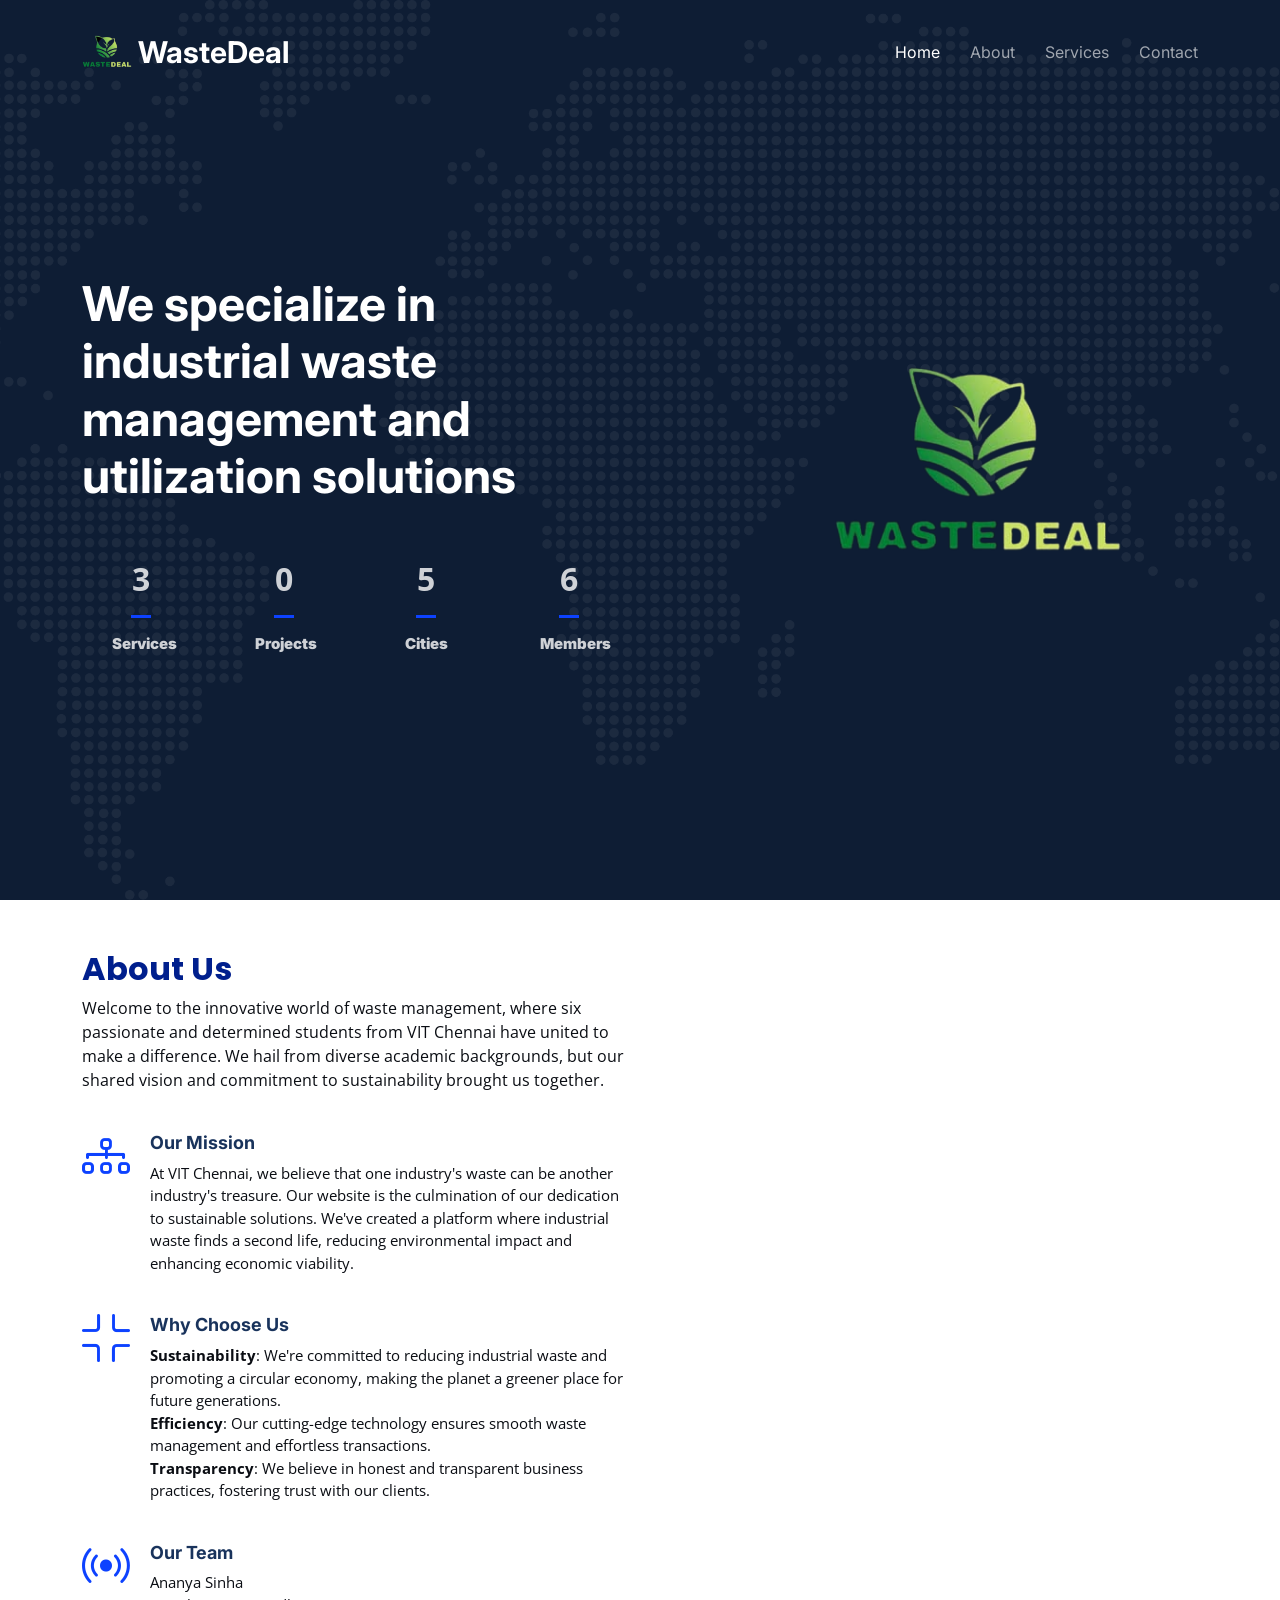
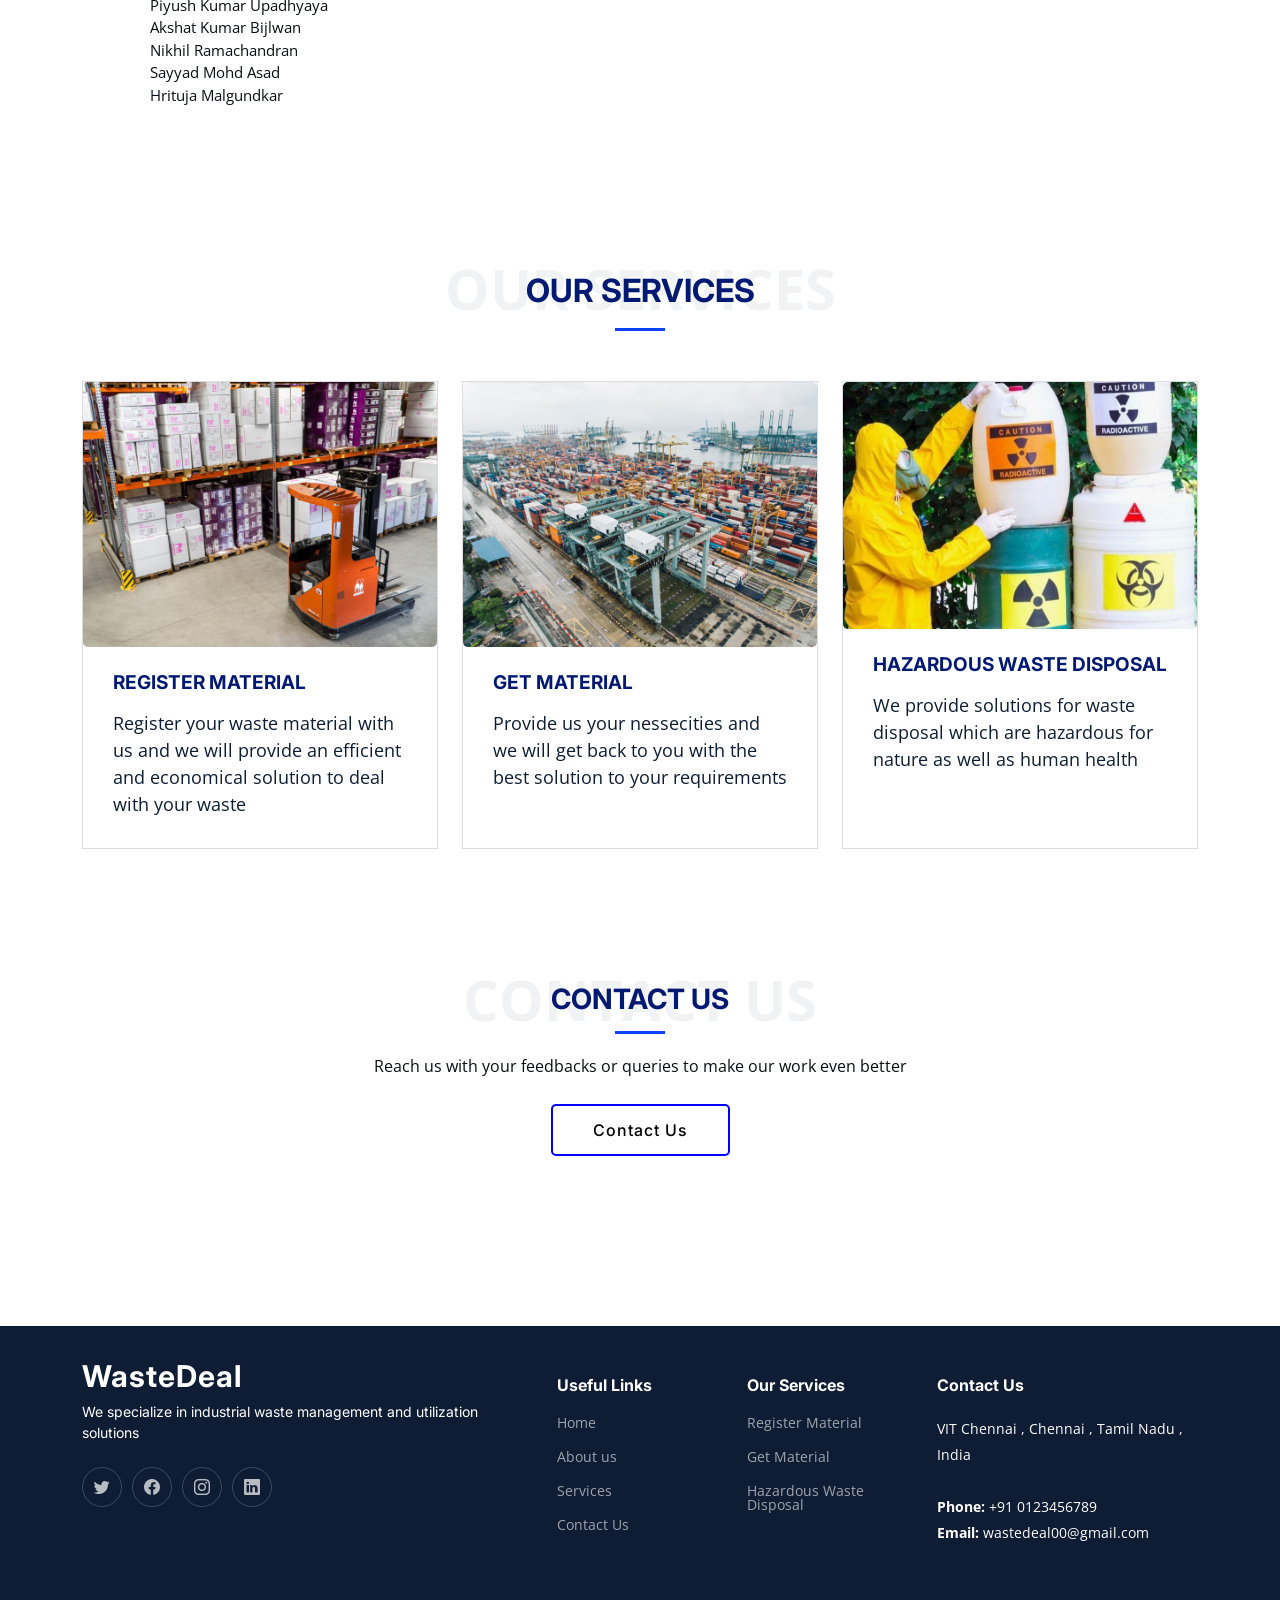
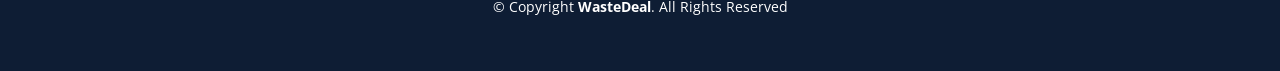
<file: index.html>
<!DOCTYPE html>
<html lang="en">

<head>
  <meta charset="utf-8">
  <meta content="width=device-width, initial-scale=1.0" name="viewport">

  <title>WasteDeal</title>
  <meta content="" name="description">
  <meta content="" name="keywords">

  <!-- Favicons -->
  <link href="icon2.png" rel="icon">
  <link href="assets/img/apple-touch-icon.png" rel="apple-touch-icon">

  <!-- Google Fonts -->
  <link rel="preconnect" href="https://fonts.googleapis.com">
  <link rel="preconnect" href="https://fonts.gstatic.com" crossorigin>
  <link
    href="https://fonts.googleapis.com/css2?family=Open+Sans:ital,wght@0,300;0,400;0,500;0,600;0,700;1,300;1,400;1,600;1,700&family=Poppins:ital,wght@0,300;0,400;0,500;0,600;0,700;1,300;1,400;1,500;1,600;1,700&family=Inter:ital,wght@0,300;0,400;0,500;0,600;0,700;1,300;1,400;1,500;1,600;1,700&display=swap"
    rel="stylesheet">

  <!-- Vendor CSS Files -->
  <link href="assets/vendor/bootstrap/css/bootstrap.min.css" rel="stylesheet">
  <link href="assets/vendor/bootstrap-icons/bootstrap-icons.css" rel="stylesheet">
  <link href="assets/vendor/fontawesome-free/css/all.min.css" rel="stylesheet">
  <link href="assets/vendor/glightbox/css/glightbox.min.css" rel="stylesheet">
  <link href="assets/vendor/swiper/swiper-bundle.min.css" rel="stylesheet">
  <link href="assets/vendor/aos/aos.css" rel="stylesheet">

  <!-- Template Main CSS File -->
  <link href="assets/css/main.css" rel="stylesheet">



<body>

  <!-- ======= Header ======= -->
  <header id="header" class="header d-flex align-items-center fixed-top">
    <div class="container-fluid container-xl d-flex align-items-center justify-content-between">

      <a href="index.html" class="logo d-flex align-items-center">

        <img src="icon2.png" alt="logo" width="50px">
        <h1>WasteDeal</h1>

      </a>

      <i class="mobile-nav-toggle mobile-nav-show bi bi-list"></i>
      <i class="mobile-nav-toggle mobile-nav-hide d-none bi bi-x"></i>
      <nav id="navbar" class="navbar">
        <ul>
          <li><a href="index.html" class="active">Home</a></li>
          <li><a href="about.html">About</a></li>
          <li><a href="#service">Services</a></li>
          <!-- <li><a href="pricing.html">Pricing</a></li>
         <li class="dropdown"><a href="#"><span>Drop Down</span> <i class="bi bi-chevron-down dropdown-indicator"></i></a>
            <ul>
              <li><a href="#">Drop Down 1</a></li>
              <li class="dropdown"><a href="#"><span>Deep Drop Down</span> <i class="bi bi-chevron-down dropdown-indicator"></i></a>
                <ul>
                  <li><a href="#">Deep Drop Down 1</a></li>
                  <li><a href="#">Deep Drop Down 2</a></li>
                  <li><a href="#">Deep Drop Down 3</a></li>
                  <li><a href="#">Deep Drop Down 4</a></li>
                  <li><a href="#">Deep Drop Down 5</a></li>
                </ul>
              </li>
              <li><a href="#">Drop Down 2</a></li>
              <li><a href="#">Drop Down 3</a></li>
              <li><a href="#">Drop Down 4</a></li>
            </ul>
          </li>-->
          <li><a href="contact.html">Contact</a></li>
          <!--<li><a class="get-a-quote" href="get-a-quote.html">Get a Quote</a></li>-->
        </ul>
      </nav><!-- .navbar -->

    </div>
  </header><!-- End Header -->
  <!-- End Header -->

  <!-- ======= Hero Section ======= -->
  <section id="hero" class="hero d-flex align-items-center">
    <div class="container">
      <div class="row gy-4 d-flex justify-content-between">
        <div class="col-lg-6 order-2 order-lg-1 d-flex flex-column justify-content-center">
          <h2 data-aos="fade-up">We specialize in industrial waste management and utilization solutions</h2>
          <!--<p data-aos="fade-up" data-aos-delay="100">Facere distinctio molestiae nisi fugit tenetur repellat non praesentium nesciunt optio quis sit odio nemo quisquam. eius quos reiciendis eum vel eum voluptatem eum maiores eaque id optio ullam occaecati odio est possimus vel reprehenderit</p>-->

          <!-- <form action="#" class="form-search d-flex align-items-stretch mb-3" data-aos="fade-up" data-aos-delay="200">
            <input type="text" class="form-control" placeholder="ZIP code or CitY">
            <button type="submit" class="btn btn-primary">Search</button>
          </form>-->

          <div class="row gy-4" data-aos="fade-up" data-aos-delay="400">

            <div class="col-lg-3 col-6">
              <div class="stats-item text-center w-100 h-100">
                <span data-purecounter-start="0" data-purecounter-end="3" data-purecounter-duration="1"
                  class="purecounter"></span>
                <p><strong>Services</strong></p>
              </div>
            </div><!-- End Stats Item -->

            <div class="col-lg-3 col-6">
              <div class="stats-item text-center w-100 h-100">
                <span data-purecounter-start="0" data-purecounter-end="0" data-purecounter-duration="0"
                  class="purecounter"></span>
                <p><strong>Projects</strong></p>
              </div>
            </div><!-- End Stats Item -->

            <div class="col-lg-3 col-6">
              <div class="stats-item text-center w-100 h-100">
                <span data-purecounter-start="0" data-purecounter-end="5" data-purecounter-duration="1"
                  class="purecounter"></span>
                <p><strong>Cities</strong></p>
              </div>
            </div><!-- End Stats Item -->

            <div class="col-lg-3 col-6">
              <div class="stats-item text-center w-100 h-100">
                <span data-purecounter-start="0" data-purecounter-end="6" data-purecounter-duration="1"
                  class="purecounter"></span>
                <p><strong>Members</strong> </p>
              </div>
            </div><!-- End Stats Item -->

          </div>
        </div>

        <div class="col-lg-5 order-1 order-lg-2 hero-img" data-aos="zoom-out">
          <img src="icon.png" class="img-fluid mb-3 mb-lg-0" alt="">
        </div>

      </div>
    </div>
  </section><!-- End Hero Section -->

  <main id="main">

    

    <!-- ======= About Us Section ======= -->
    <section id="about" class="about pt-0">
      <div class="container" data-aos="fade-up">

        <div class="row gy-4">
          <div class="col-lg-6 position-relative align-self-start order-lg-last order-first">
            <!--<img src="assets/img/about.jpg" class="img-fluid" alt="">
            <a href="https://www.youtube.com/watch?v=LXb3EKWsInQ" class="glightbox play-btn"></a>-->
          </div>
          <div class="col-lg-6 content order-last  order-lg-first">
            <h3>About Us</h3>
            <p>
              Welcome to the innovative world of waste management, where six passionate and determined students from VIT
              Chennai have united to make a difference. We hail from diverse academic backgrounds, but our shared vision
              and commitment to sustainability brought us together. </p>
            <ul>
              <li data-aos="fade-up" data-aos-delay="100">
                <i class="bi bi-diagram-3"></i>
                <div>
                  <h5>Our Mission</h5>
                  <p>At VIT Chennai, we believe that one industry's waste can be another industry's treasure. Our
                    website is the culmination of our dedication to sustainable solutions. We've created a platform
                    where industrial waste finds a second life, reducing environmental impact and enhancing economic
                    viability.</p>
                </div>
              </li>
              <li data-aos="fade-up" data-aos-delay="200">
                <i class="bi bi-fullscreen-exit"></i>
                <div>
                  <h5>Why Choose Us</h5>
                  <p><strong>Sustainability</strong>: We're committed to reducing industrial waste and promoting a
                    circular economy, making the planet a greener place for future generations.<br>

                    <strong>Efficiency</strong>: Our cutting-edge technology ensures smooth waste management and
                    effortless transactions.<br>

                    <strong>Transparency</strong>: We believe in honest and transparent business practices, fostering
                    trust with our clients.
                  </p>
                </div>
              </li>
              <li data-aos="fade-up" data-aos-delay="300">
                <i class="bi bi-broadcast"></i>
                <div>
                  <h5>Our Team</h5>
                  <p><a id="names" style="text-decoration:none;color:inherit"
                      href="https://www.linkedin.com/in/ananya-sinha-2b110a278" target="_blank">Ananya Sinha</a><br><a id="names"
                      style="text-decoration:none;color:inherit"
                      href="https://www.linkedin.com/in/piyush-kumar-upadhyaya-b202b5253/" target="_blank">Piyush Kumar Upadhyaya</a><br><a
                      id="names" style="text-decoration:none;color:inherit"
                      href="https://www.linkedin.com/in/akshat-kumar-bijlwan-3a9652258/" target="_blank">Akshat Kumar
                      Bijlwan</a><br><a id="names" style="text-decoration:none;color:inherit"
                      href="https://www.linkedin.com/in/nikhil-ramachandran-475170224" target="_blank">Nikhil Ramachandran</a><br><a
                      id="names" style="text-decoration:none;color:inherit"
                      href="https://www.linkedin.com/in/sayyad-mohd-asad-3a92b927a" target="_blank">Sayyad Mohd Asad</a><br><a
                      id="names" style="text-decoration:none;color:inherit"
                      href="https://www.linkedin.com/in/hrituja-malgundkar-775b02268/" target="_blank">Hrituja Malgundkar</a><br></p>
                      <br>
                </div>
              </li>
            </ul>
          </div>
        </div>

      </div>
    </section><!-- End About Us Section -->

    <!-- ======= Services Section ======= -->
    <section id="service" class="services pt-0">
      <div class="container" data-aos="fade-up">

        <div class="section-header">
          <span>Our Services</span>
          <h2>Our Services</h2>

        </div>

        <div class="row gy-4">

          <div class="col-lg-4 col-md-6" data-aos="fade-up" data-aos-delay="100">
            <div class="card">
              <div class="card-img">
                <img src="assets/img/storage-service.jpg" alt="" class="img-fluid">
              </div>
              <h3><a href="login.php" class="stretched-link">Register Material</a></h3>
              <p>Register your waste material with us and we will provide an efficient and economical solution to deal
                with your waste</p>
            </div>
          </div><!-- End Card Item -->

          <div class="col-lg-4 col-md-6" data-aos="fade-up" data-aos-delay="200">
            <div class="card">
              <div class="card-img">
                <img src="assets/img/logistics-service.jpg" alt="" class="img-fluid">
              </div>
              <h3><a href="search.html" class="stretched-link">Get Material</a></h3>
              <p>Provide us your nessecities and we will get back to you with the best solution to your requirements</p>
            </div>
          </div><!-- End Card Item -->

          <div class="col-lg-4 col-md-6" data-aos="fade-up" data-aos-delay="300">
            <div class="card">
              <div class="card-img">
                <img src="hazard.jpg" alt="" class="img-fluid">
              </div>
              <h3><a href="wastedisposal.html" class="stretched-link" style="text-decoration: none;">Hazardous Waste
                  Disposal</a></h3>
              <p>We provide solutions for waste disposal which are hazardous for nature as well as human health</p>
            </div>
          </div>
    <!-- ======= Call To Action Section ======= -->
    <section id="call-to-action" class="call-to-action">
      <div class="container" data-aos="zoom-out">

        <div class="row justify-content-center">
          <div class="col-lg-8 text-center">
            <div class="section-header">
              <span>CONTACT US</span>
              <h3 style="color:#001973"><strong>CONTACT US</strong></h3>
            </div>
            <p>Reach us with your feedbacks or queries to make our work even better </p>
            <a class="cta-btn" href="contact.html" target="_blank">Contact Us</a>
          </div>
        </div>

      </div>
    </section><!-- End Call To Action Section -->



  </main><!-- End #main -->

  <!-- ======= Footer ======= -->
  <footer id="footer" class="footer">

    <div class="container">
      <div class="row gy-4">
        <div class="col-lg-5 col-md-12 footer-info">
          <a href="index.html" class="logo d-flex align-items-center">
            <span>WasteDeal</span>
          </a>
          <p>We specialize in industrial waste management and utilization solutions</p>
          <div class="social-links d-flex mt-4">
            <a href="https://x.com/WasteDeal?t=Oqqct9GfeAH6GGXHHfH7IQ&s=09" target="_blank" class="twitter"><i
                class="bi bi-twitter"></i></a>
            <a href="#" class="facebook"><i class="bi bi-facebook"></i></a>
            <a href="https://instagram.com/wastedeal?igshid=MzRlODBiNWFlZA==" target="_blank" class="instagram"><i
                class="bi bi-instagram"></i></a>
            <a href="#" class="linkedin"><i class="bi bi-linkedin"></i></a>
          </div>
        </div>

        <div class="col-lg-2 col-6 footer-links">
          <h4>Useful Links</h4>
          <ul>
            <li><a href="#">Home</a></li>
            <li><a href="#">About us</a></li>
            <li><a href="#">Services</a></li>
            <li><a href="#">Contact Us</a></li>
            <!--<li><a href="#">Privacy policy</a></li>-->
          </ul>
        </div>

        <div class="col-lg-2 col-6 footer-links">
          <h4>Our Services</h4>
          <ul>
            <li><a href="#">Register Material</a></li>
            <li><a href="#">Get Material</a></li>
            <li><a href="#">Hazardous Waste Disposal</a></li>
            <!--<li><a href="#">Marketing</a></li>
            <li><a href="#">Graphic Design</a></li>-->
          </ul>
        </div>

        <div class="col-lg-3 col-md-12 footer-contact text-center text-md-start">
          <h4>Contact Us</h4>
          <p>
            VIT Chennai , Chennai , Tamil Nadu , India<br><br>
            <strong>Phone:</strong> +91 0123456789<br>
            <strong>Email:</strong> wastedeal00@gmail.com<br>
          </p>

        </div>

      </div>
    </div>

    <div class="container mt-4">
      <div class="copyright">
        &copy; Copyright <strong><span>WasteDeal</span></strong>. All Rights Reserved
      </div>
      <div class="credits"></a>
      </div>
    </div>

  </footer><!-- End Footer -->
  <!-- End Footer -->

  <a href="#" class="scroll-top d-flex align-items-center justify-content-center"><i
      class="bi bi-arrow-up-short"></i></a>

  <div id="preloader"></div>

  <!-- Vendor JS Files -->
  <script src="assets/vendor/bootstrap/js/bootstrap.bundle.min.js"></script>
  <script src="assets/vendor/purecounter/purecounter_vanilla.js"></script>
  <script src="assets/vendor/glightbox/js/glightbox.min.js"></script>
  <script src="assets/vendor/swiper/swiper-bundle.min.js"></script>
  <script src="assets/vendor/aos/aos.js"></script>
  <script src="assets/vendor/php-email-form/validate.js"></script>

  <!-- Template Main JS File -->
  <script src="assets/js/main.js"></script>

</body>

</html>
</file>
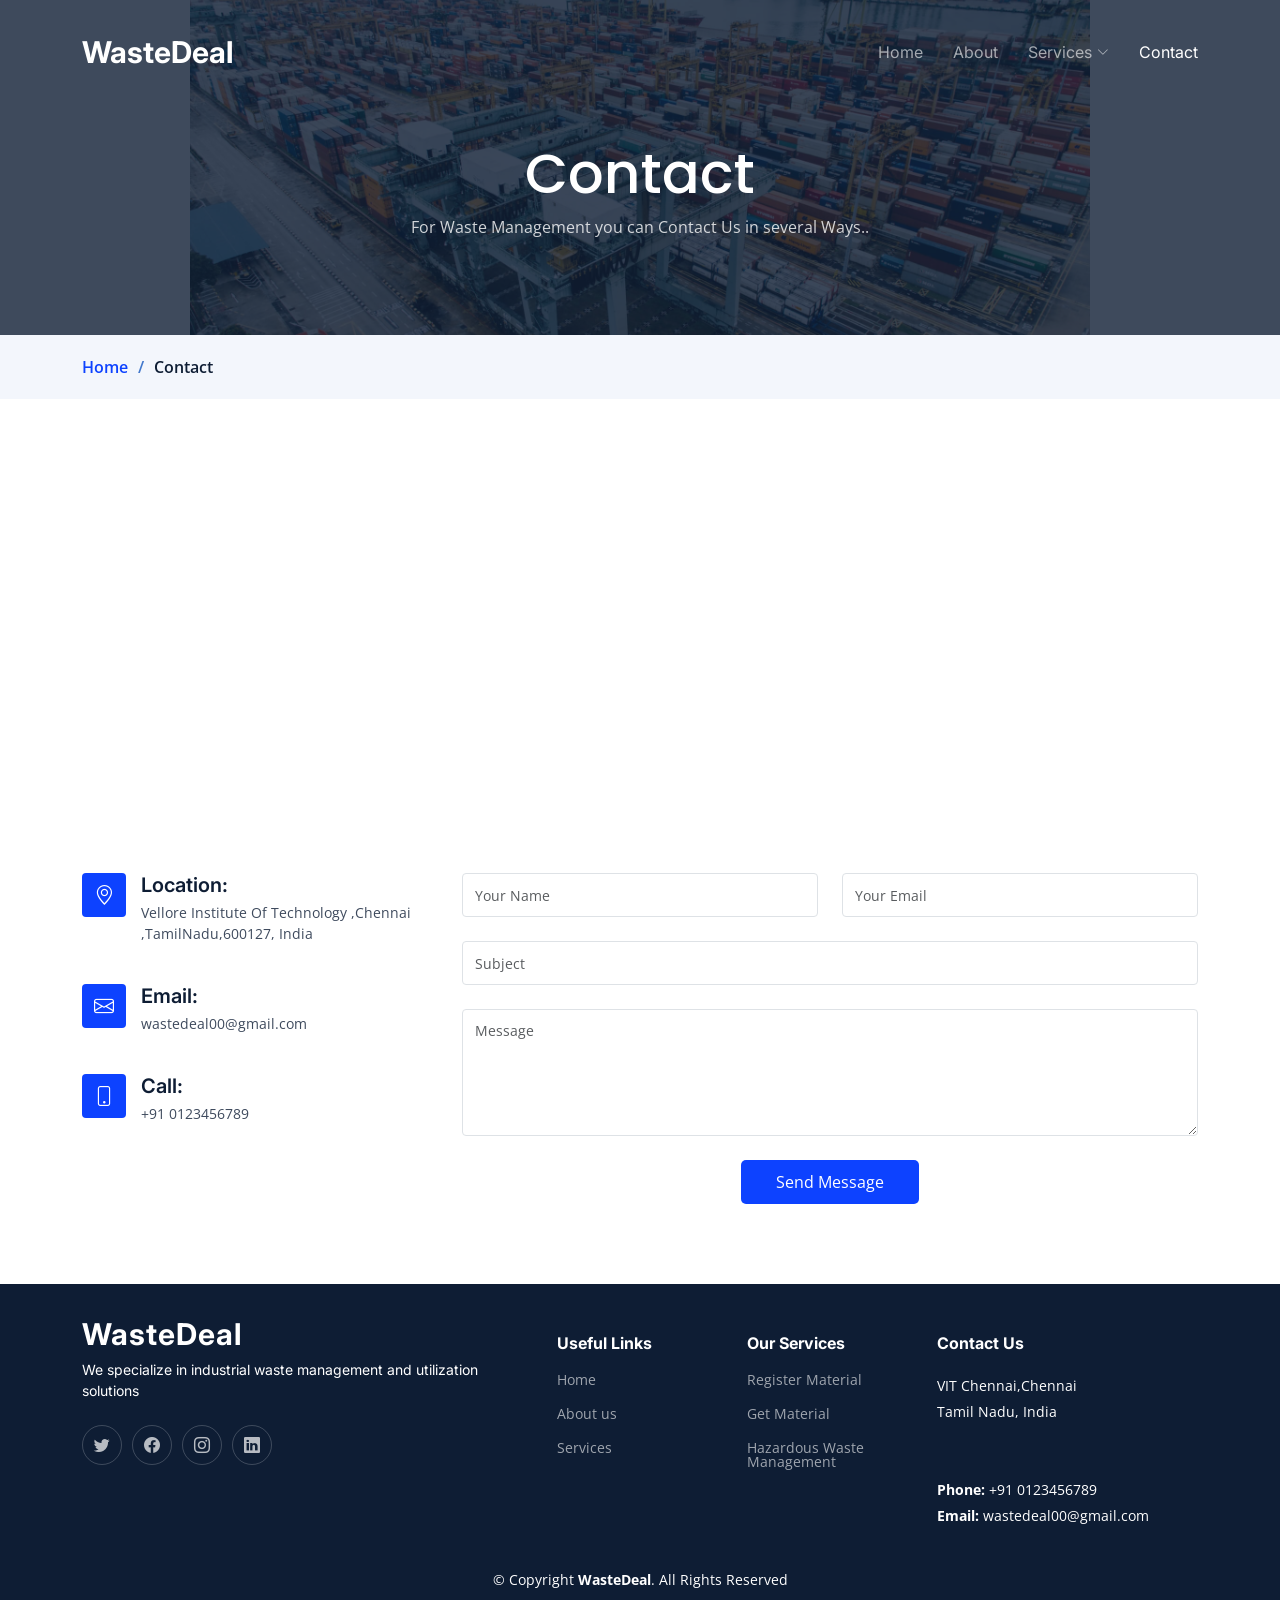
<file: contact.html>
<!DOCTYPE html>
<html lang="en">

<head>
  <meta charset="utf-8">
  <meta content="width=device-width, initial-scale=1.0" name="viewport">

  <title>Contact</title>
  <meta content="" name="description">
  <meta content="" name="keywords">

  <!-- Favicons -->
  <link href="icon2.png" rel="icon">
  <link href="assets/img/apple-touch-icon.png" rel="apple-touch-icon">

  <!-- Google Fonts -->
  <link rel="preconnect" href="https://fonts.googleapis.com">
  <link rel="preconnect" href="https://fonts.gstatic.com" crossorigin>
  <link href="https://fonts.googleapis.com/css2?family=Open+Sans:ital,wght@0,300;0,400;0,500;0,600;0,700;1,300;1,400;1,600;1,700&family=Poppins:ital,wght@0,300;0,400;0,500;0,600;0,700;1,300;1,400;1,500;1,600;1,700&family=Inter:ital,wght@0,300;0,400;0,500;0,600;0,700;1,300;1,400;1,500;1,600;1,700&display=swap" rel="stylesheet">

  <!-- Vendor CSS Files -->
  <link href="assets/vendor/bootstrap/css/bootstrap.min.css" rel="stylesheet">
  <link href="assets/vendor/bootstrap-icons/bootstrap-icons.css" rel="stylesheet">
  <link href="assets/vendor/fontawesome-free/css/all.min.css" rel="stylesheet">
  <link href="assets/vendor/glightbox/css/glightbox.min.css" rel="stylesheet">
  <link href="assets/vendor/swiper/swiper-bundle.min.css" rel="stylesheet">
  <link href="assets/vendor/aos/aos.css" rel="stylesheet">

  <!-- Template Main CSS File -->
  <link href="assets/css/main.css" rel="stylesheet">

 
</head>

<body>

  <!-- ======= Header ======= -->
  <header id="header" class="header d-flex align-items-center fixed-top">
    <div class="container-fluid container-xl d-flex align-items-center justify-content-between">

      <a href="index.html" class="logo d-flex align-items-center">
        <!-- Uncomment the line below if you also wish to use an image logo -->
        <!-- <img src="assets/img/logo.png" alt=""> -->
        <h1>WasteDeal</h1>
      </a>

      <i class="mobile-nav-toggle mobile-nav-show bi bi-list"></i>
      <i class="mobile-nav-toggle mobile-nav-hide d-none bi bi-x"></i>
      <nav id="navbar" class="navbar">
        <ul>
          <li><a href="index.html">Home</a></li>
          <li><a href="about.html">About</a></li>
          
          <li class="dropdown"><a href="#"><span>Services</span> <i
            class="bi bi-chevron-down dropdown-indicator"></i></a>
        <ul>
          <!--<li><a href="#">Services</a></li>
          <!--<li class="dropdown"><a href="#"><span>Deep Drop Down</span> <i
                class="bi bi-chevron-down dropdown-indicator"></i></a>
            <ul>
              <li><a href="#">Deep Drop Down 1</a></li>
              <li><a href="#">Deep Drop Down 2</a></li>
              <li><a href="#">Deep Drop Down 3</a></li>
              <li><a href="#">Deep Drop Down 4</a></li>
              <li><a href="#">Deep Drop Down 5</a></li>
            </ul>
          </li>-->
          <li><a href="login.php">Register Material</a></li>
          <li><a href="search.html">Get Material</a></li>
          <li><a href="wastedisposal.html">Hazardous Waste Management</a></li>
        </ul>
      </li>
          
          <li><a href="contact.html" class="active">Contact</a></li>
        </ul>
      </nav><!-- .navbar -->

    </div>
  </header><!-- End Header -->
  <!-- End Header -->

  <main id="main">

    <!-- ======= Breadcrumbs ======= -->
    <div class="breadcrumbs">
      <div class="page-header d-flex align-items-center" style="background-image: url('assets/img/page-header.jpg');">
        <div class="container position-relative">
          <div class="row d-flex justify-content-center">
            <div class="col-lg-6 text-center">
              <h2>Contact</h2>
              <p>For Waste Management you can Contact Us in several Ways..</p>
            </div>
          </div>
        </div>
      </div>
      <nav>
        <div class="container">
          <ol>
            <li><a href="index.html">Home</a></li>
            <li>Contact</li>
          </ol>
        </div>
      </nav>
    </div><!-- End Breadcrumbs -->

    <!-- ======= Contact Section ======= -->
    <section id="contact" class="contact">
      <div class="container" data-aos="fade-up">

        <div>
          <iframe style="border:0; width: 100%; height: 340px;" src="https://www.google.com/maps/embed?pb=!1m18!1m12!1m3!1d15560.280044848903!2d80.15401165!3d12.838752399999999!2m3!1f0!2f0!3f0!3m2!1i1024!2i768!4f13.1!3m3!1m2!1s0x3a5259af8e491f67%3A0x944b42131b757d2d!2sVellore%20Institute%20of%20Technology%20-%20VIT%20Chennai!5e0!3m2!1sen!2sin!4v1695393633012!5m2!1sen!2sin" frameborder="0" allowfullscreen></iframe>
        </div><!-- End Google Maps -->

        <div class="row gy-4 mt-4">

          <div class="col-lg-4">

            <div class="info-item d-flex">
              <i class="bi bi-geo-alt flex-shrink-0"></i>
              <div>
                <h4>Location:</h4>
                <p>Vellore Institute Of Technology ,Chennai ,TamilNadu,600127, India</p>
              </div>
            </div><!-- End Info Item -->

            <div class="info-item d-flex">
              <i class="bi bi-envelope flex-shrink-0"></i>
              <div>
                <h4>Email:</h4>
                <p>wastedeal00@gmail.com</p>
              </div>
            </div><!-- End Info Item -->

            <div class="info-item d-flex">
              <i class="bi bi-phone flex-shrink-0"></i>
              <div>
                <h4>Call:</h4>
                <p>+91 0123456789</p>
              </div>
            </div><!-- End Info Item -->

          </div>

          <div class="col-lg-8">
            <form action="forms/contact.php" method="post" role="form" class="php-email-form">
              <div class="row">
                <div class="col-md-6 form-group">
                  <input type="text" name="name" class="form-control" id="name" placeholder="Your Name" required>
                </div>
                <div class="col-md-6 form-group mt-3 mt-md-0">
                  <input type="email" class="form-control" name="email" id="email" placeholder="Your Email" required>
                </div>
              </div>
              <div class="form-group mt-3">
                <input type="text" class="form-control" name="subject" id="subject" placeholder="Subject" required>
              </div>
              <div class="form-group mt-3">
                <textarea class="form-control" name="message" rows="5" placeholder="Message" required></textarea>
              </div>
              <div class="my-3">
                <div class="loading">Loading</div>
                <div class="error-message"></div>
                <div class="sent-message">Your message has been sent. Thank you!</div>
              </div>
              <div class="text-center"><button type="submit">Send Message</button></div>
            </form>
          </div><!-- End Contact Form -->

        </div>

      </div>
    </section><!-- End Contact Section -->

  </main><!-- End #main -->

  <!-- ======= Footer ======= -->
  <footer id="footer" class="footer">

    <div class="container">
      <div class="row gy-4">
        <div class="col-lg-5 col-md-12 footer-info">
          <a href="index.html" class="logo d-flex align-items-center">
            <span>WasteDeal</span>
          </a>
          <p>We specialize in industrial waste management and utilization solutions</p>
          <div class="social-links d-flex mt-4">
            <a href="#" class="twitter"><i class="bi bi-twitter"></i></a>
            <a href="#" class="facebook"><i class="bi bi-facebook"></i></a>
            <a href="#" class="instagram"><i class="bi bi-instagram"></i></a>
            <a href="#" class="linkedin"><i class="bi bi-linkedin"></i></a>
          </div>
        </div>

        <div class="col-lg-2 col-6 footer-links">
          <h4>Useful Links</h4>
          <ul>
            <li><a href="#">Home</a></li>
            <li><a href="about.html">About us</a></li>
            <li><a href="index.html#service">Services</a></li>
        
          </ul>
        </div>

        <div class="col-lg-2 col-6 footer-links">
          <h4>Our Services</h4>
          <ul>
            <li><a href="#">Register Material</a></li>
            <li><a href="#">Get Material</a></li>
            <li><a href="#">Hazardous Waste Management</a></li>
             </ul>
        </div>

        <div class="col-lg-3 col-md-12 footer-contact text-center text-md-start">
          <h4>Contact Us</h4>
          <p>
            VIT Chennai,Chennai <br>
            Tamil Nadu, India<br>
            <br><br>
            <strong>Phone:</strong> +91 0123456789<br>
            <strong>Email:</strong> wastedeal00@gmail.com<br>
          </p>

        </div>

      </div>
    </div>

    <div class="container mt-4">
      <div class="copyright">
        &copy; Copyright <strong><span>WasteDeal</span></strong>. All Rights Reserved
      </div>
      <div class="credits">
        <!-- All the links in the footer should remain intact. -->
        <!-- You can delete the links only if you purchased the pro version. -->
        <!-- Licensing information: https://bootstrapmade.com/license/ -->
        <!-- Purchase the pro version with working PHP/AJAX contact form: https://bootstrapmade.com/logis-bootstrap-logistics-website-template/ -->
        
      </div>
    </div>

  </footer><!-- End Footer -->
  <!-- End Footer -->

  <a href="#" class="scroll-top d-flex align-items-center justify-content-center"><i class="bi bi-arrow-up-short"></i></a>

  <div id="preloader"></div>

  <!-- Vendor JS Files -->
  <script src="assets/vendor/bootstrap/js/bootstrap.bundle.min.js"></script>
  <script src="assets/vendor/purecounter/purecounter_vanilla.js"></script>
  <script src="assets/vendor/glightbox/js/glightbox.min.js"></script>
  <script src="assets/vendor/swiper/swiper-bundle.min.js"></script>
  <script src="assets/vendor/aos/aos.js"></script>
  <script src="assets/vendor/php-email-form/validate.js"></script>

  <!-- Template Main JS File -->
  <script src="assets/js/main.js"></script>

</body>

</html>
</file>
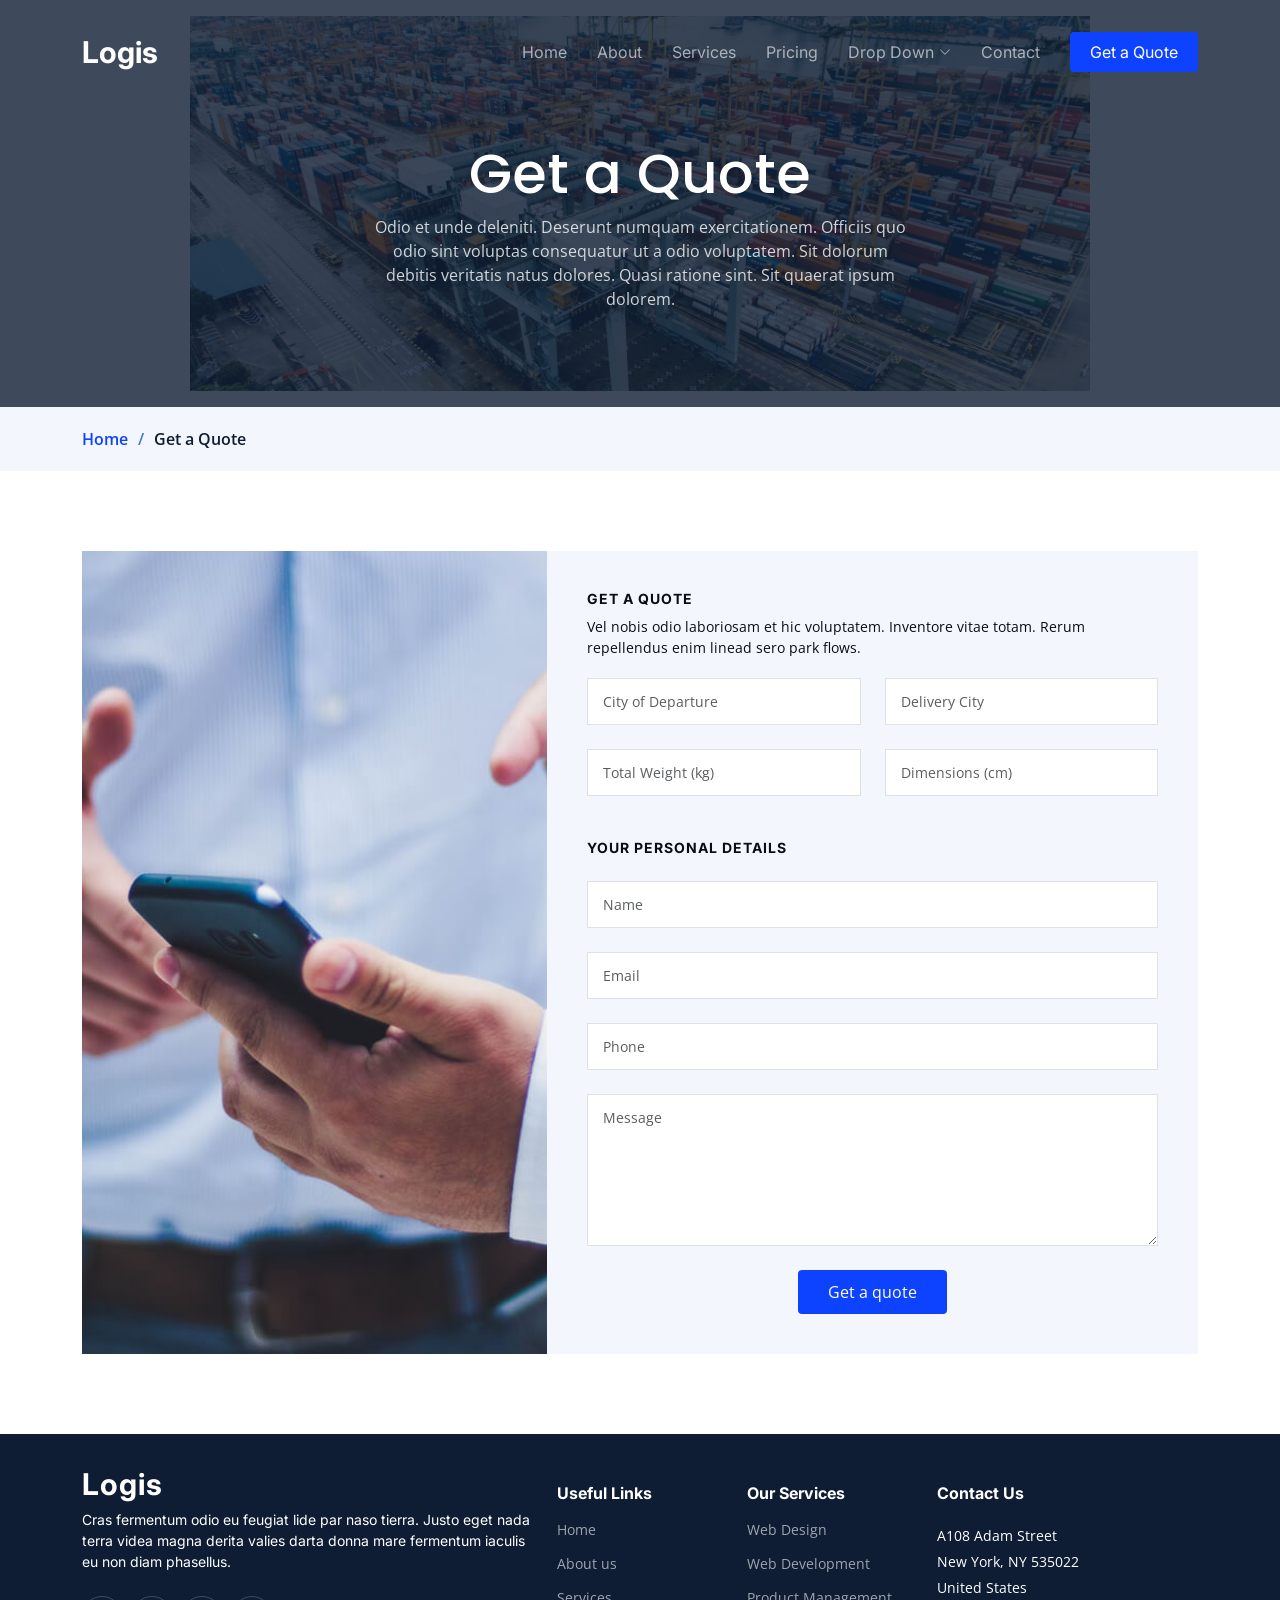
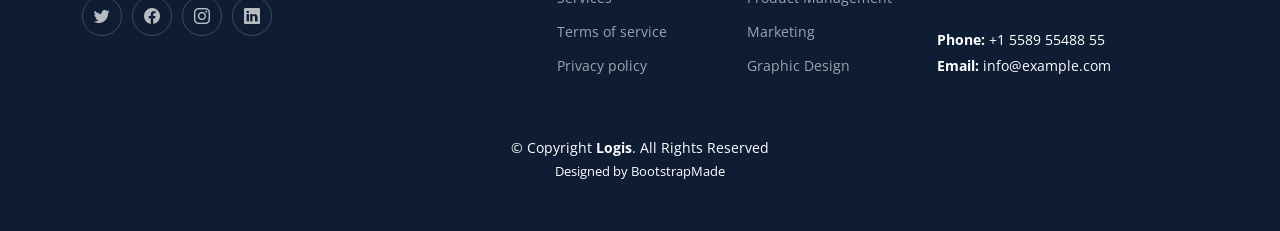
<file: get-a-quote.html>
<!DOCTYPE html>
<html lang="en">

<head>
  <meta charset="utf-8">
  <meta content="width=device-width, initial-scale=1.0" name="viewport">

  <title>Logis Bootstrap Template - Get a Quote</title>
  <meta content="" name="description">
  <meta content="" name="keywords">

  <!-- Favicons -->
  <link href="assets/img/favicon.png" rel="icon">
  <link href="assets/img/apple-touch-icon.png" rel="apple-touch-icon">

  <!-- Google Fonts -->
  <link rel="preconnect" href="https://fonts.googleapis.com">
  <link rel="preconnect" href="https://fonts.gstatic.com" crossorigin>
  <link href="https://fonts.googleapis.com/css2?family=Open+Sans:ital,wght@0,300;0,400;0,500;0,600;0,700;1,300;1,400;1,600;1,700&family=Poppins:ital,wght@0,300;0,400;0,500;0,600;0,700;1,300;1,400;1,500;1,600;1,700&family=Inter:ital,wght@0,300;0,400;0,500;0,600;0,700;1,300;1,400;1,500;1,600;1,700&display=swap" rel="stylesheet">

  <!-- Vendor CSS Files -->
  <link href="assets/vendor/bootstrap/css/bootstrap.min.css" rel="stylesheet">
  <link href="assets/vendor/bootstrap-icons/bootstrap-icons.css" rel="stylesheet">
  <link href="assets/vendor/fontawesome-free/css/all.min.css" rel="stylesheet">
  <link href="assets/vendor/glightbox/css/glightbox.min.css" rel="stylesheet">
  <link href="assets/vendor/swiper/swiper-bundle.min.css" rel="stylesheet">
  <link href="assets/vendor/aos/aos.css" rel="stylesheet">

  <!-- Template Main CSS File -->
  <link href="assets/css/main.css" rel="stylesheet">

  <!-- =======================================================
  * Template Name: Logis
  * Updated: Sep 18 2023 with Bootstrap v5.3.2
  * Template URL: https://bootstrapmade.com/logis-bootstrap-logistics-website-template/
  * Author: BootstrapMade.com
  * License: https://bootstrapmade.com/license/
  ======================================================== -->
</head>

<body>

  <!-- ======= Header ======= -->
  <header id="header" class="header d-flex align-items-center fixed-top">
    <div class="container-fluid container-xl d-flex align-items-center justify-content-between">

      <a href="index.html" class="logo d-flex align-items-center">
        <!-- Uncomment the line below if you also wish to use an image logo -->
        <!-- <img src="assets/img/logo.png" alt=""> -->
        <h1>Logis</h1>
      </a>

      <i class="mobile-nav-toggle mobile-nav-show bi bi-list"></i>
      <i class="mobile-nav-toggle mobile-nav-hide d-none bi bi-x"></i>
      <nav id="navbar" class="navbar">
        <ul>
          <li><a href="index.html">Home</a></li>
          <li><a href="about.html">About</a></li>
          <li><a href="services.html">Services</a></li>
          <li><a href="pricing.html">Pricing</a></li>
          <li class="dropdown"><a href="#"><span>Drop Down</span> <i class="bi bi-chevron-down dropdown-indicator"></i></a>
            <ul>
              <li><a href="#">Drop Down 1</a></li>
              <li class="dropdown"><a href="#"><span>Deep Drop Down</span> <i class="bi bi-chevron-down dropdown-indicator"></i></a>
                <ul>
                  <li><a href="#">Deep Drop Down 1</a></li>
                  <li><a href="#">Deep Drop Down 2</a></li>
                  <li><a href="#">Deep Drop Down 3</a></li>
                  <li><a href="#">Deep Drop Down 4</a></li>
                  <li><a href="#">Deep Drop Down 5</a></li>
                </ul>
              </li>
              <li><a href="#">Drop Down 2</a></li>
              <li><a href="#">Drop Down 3</a></li>
              <li><a href="#">Drop Down 4</a></li>
            </ul>
          </li>
          <li><a href="contact.html">Contact</a></li>
          <li><a class="get-a-quote" href="get-a-quote.html">Get a Quote</a></li>
        </ul>
      </nav><!-- .navbar -->

    </div>
  </header><!-- End Header -->
  <!-- End Header -->

  <main id="main">

    <!-- ======= Breadcrumbs ======= -->
    <div class="breadcrumbs">
      <div class="page-header d-flex align-items-center" style="background-image: url('assets/img/page-header.jpg');">
        <div class="container position-relative">
          <div class="row d-flex justify-content-center">
            <div class="col-lg-6 text-center">
              <h2>Get a Quote</h2>
              <p>Odio et unde deleniti. Deserunt numquam exercitationem. Officiis quo odio sint voluptas consequatur ut a odio voluptatem. Sit dolorum debitis veritatis natus dolores. Quasi ratione sint. Sit quaerat ipsum dolorem.</p>
            </div>
          </div>
        </div>
      </div>
      <nav>
        <div class="container">
          <ol>
            <li><a href="index.html">Home</a></li>
            <li>Get a Quote</li>
          </ol>
        </div>
      </nav>
    </div><!-- End Breadcrumbs -->

    <!-- ======= Get a Quote Section ======= -->
    <section id="get-a-quote" class="get-a-quote">
      <div class="container" data-aos="fade-up">

        <div class="row g-0">

          <div class="col-lg-5 quote-bg" style="background-image: url(assets/img/quote-bg.jpg);"></div>

          <div class="col-lg-7">
            <form action="forms/quote.php" method="post" class="php-email-form">
              <h3>Get a quote</h3>
              <p>Vel nobis odio laboriosam et hic voluptatem. Inventore vitae totam. Rerum repellendus enim linead sero park flows.</p>
              <div class="row gy-4">

                <div class="col-md-6">
                  <input type="text" name="departure" class="form-control" placeholder="City of Departure" required>
                </div>

                <div class="col-md-6">
                  <input type="text" name="delivery" class="form-control" placeholder="Delivery City" required>
                </div>

                <div class="col-md-6">
                  <input type="text" name="weight" class="form-control" placeholder="Total Weight (kg)" required>
                </div>

                <div class="col-md-6">
                  <input type="text" name="dimensions" class="form-control" placeholder="Dimensions (cm)" required>
                </div>

                <div class="col-lg-12">
                  <h4>Your Personal Details</h4>
                </div>

                <div class="col-md-12">
                  <input type="text" name="name" class="form-control" placeholder="Name" required>
                </div>

                <div class="col-md-12 ">
                  <input type="email" class="form-control" name="email" placeholder="Email" required>
                </div>

                <div class="col-md-12">
                  <input type="text" class="form-control" name="phone" placeholder="Phone" required>
                </div>

                <div class="col-md-12">
                  <textarea class="form-control" name="message" rows="6" placeholder="Message" required></textarea>
                </div>

                <div class="col-md-12 text-center">
                  <div class="loading">Loading</div>
                  <div class="error-message"></div>
                  <div class="sent-message">Your quote request has been sent successfully. Thank you!</div>

                  <button type="submit">Get a quote</button>
                </div>

              </div>
            </form>
          </div><!-- End Quote Form -->

        </div>

      </div>
    </section><!-- End Get a Quote Section -->

  </main><!-- End #main -->

  <!-- ======= Footer ======= -->
  <footer id="footer" class="footer">

    <div class="container">
      <div class="row gy-4">
        <div class="col-lg-5 col-md-12 footer-info">
          <a href="index.html" class="logo d-flex align-items-center">
            <span>Logis</span>
          </a>
          <p>Cras fermentum odio eu feugiat lide par naso tierra. Justo eget nada terra videa magna derita valies darta donna mare fermentum iaculis eu non diam phasellus.</p>
          <div class="social-links d-flex mt-4">
            <a href="#" class="twitter"><i class="bi bi-twitter"></i></a>
            <a href="#" class="facebook"><i class="bi bi-facebook"></i></a>
            <a href="#" class="instagram"><i class="bi bi-instagram"></i></a>
            <a href="#" class="linkedin"><i class="bi bi-linkedin"></i></a>
          </div>
        </div>

        <div class="col-lg-2 col-6 footer-links">
          <h4>Useful Links</h4>
          <ul>
            <li><a href="#">Home</a></li>
            <li><a href="#">About us</a></li>
            <li><a href="#">Services</a></li>
            <li><a href="#">Terms of service</a></li>
            <li><a href="#">Privacy policy</a></li>
          </ul>
        </div>

        <div class="col-lg-2 col-6 footer-links">
          <h4>Our Services</h4>
          <ul>
            <li><a href="#">Web Design</a></li>
            <li><a href="#">Web Development</a></li>
            <li><a href="#">Product Management</a></li>
            <li><a href="#">Marketing</a></li>
            <li><a href="#">Graphic Design</a></li>
          </ul>
        </div>

        <div class="col-lg-3 col-md-12 footer-contact text-center text-md-start">
          <h4>Contact Us</h4>
          <p>
            A108 Adam Street <br>
            New York, NY 535022<br>
            United States <br><br>
            <strong>Phone:</strong> +1 5589 55488 55<br>
            <strong>Email:</strong> info@example.com<br>
          </p>

        </div>

      </div>
    </div>

    <div class="container mt-4">
      <div class="copyright">
        &copy; Copyright <strong><span>Logis</span></strong>. All Rights Reserved
      </div>
      <div class="credits">
        <!-- All the links in the footer should remain intact. -->
        <!-- You can delete the links only if you purchased the pro version. -->
        <!-- Licensing information: https://bootstrapmade.com/license/ -->
        <!-- Purchase the pro version with working PHP/AJAX contact form: https://bootstrapmade.com/logis-bootstrap-logistics-website-template/ -->
        Designed by <a href="https://bootstrapmade.com/">BootstrapMade</a>
      </div>
    </div>

  </footer><!-- End Footer -->
  <!-- End Footer -->

  <a href="#" class="scroll-top d-flex align-items-center justify-content-center"><i class="bi bi-arrow-up-short"></i></a>

  <div id="preloader"></div>

  <!-- Vendor JS Files -->
  <script src="assets/vendor/bootstrap/js/bootstrap.bundle.min.js"></script>
  <script src="assets/vendor/purecounter/purecounter_vanilla.js"></script>
  <script src="assets/vendor/glightbox/js/glightbox.min.js"></script>
  <script src="assets/vendor/swiper/swiper-bundle.min.js"></script>
  <script src="assets/vendor/aos/aos.js"></script>
  <script src="assets/vendor/php-email-form/validate.js"></script>

  <!-- Template Main JS File -->
  <script src="assets/js/main.js"></script>

</body>

</html>
</file>
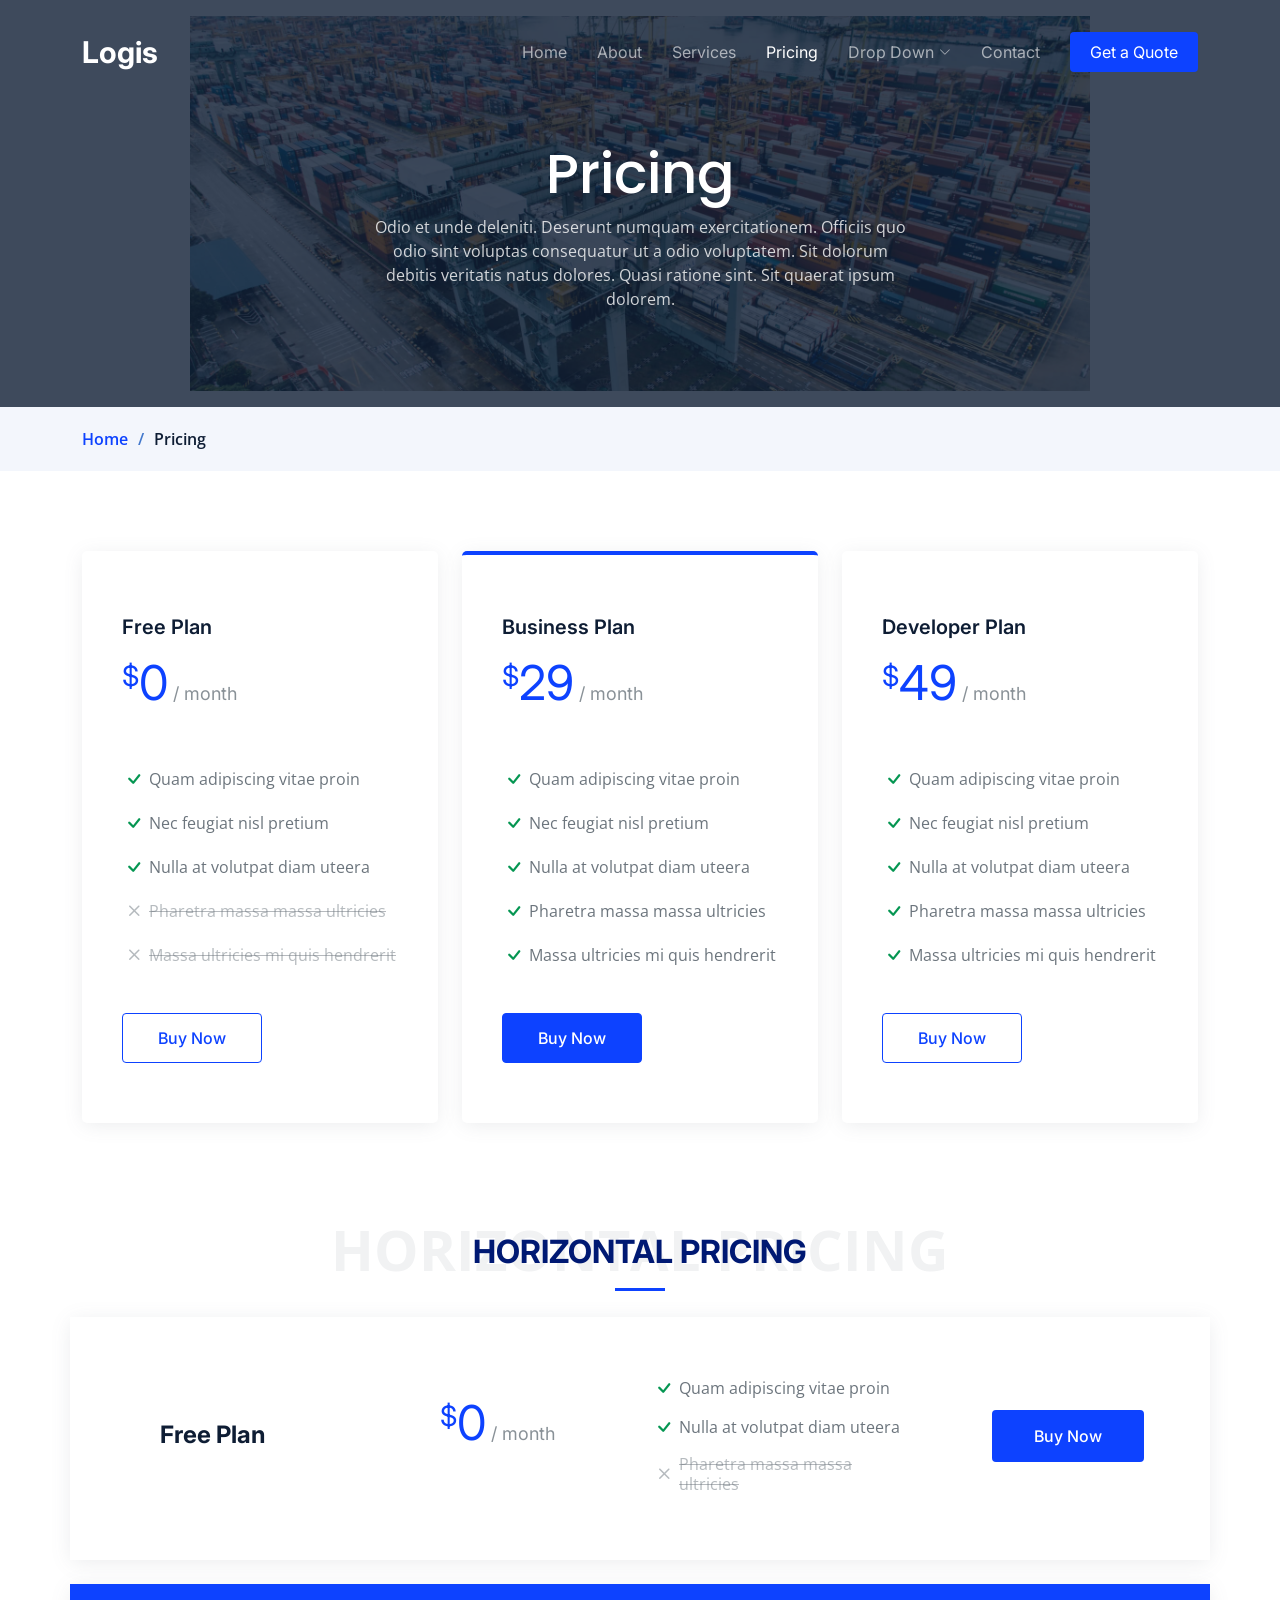
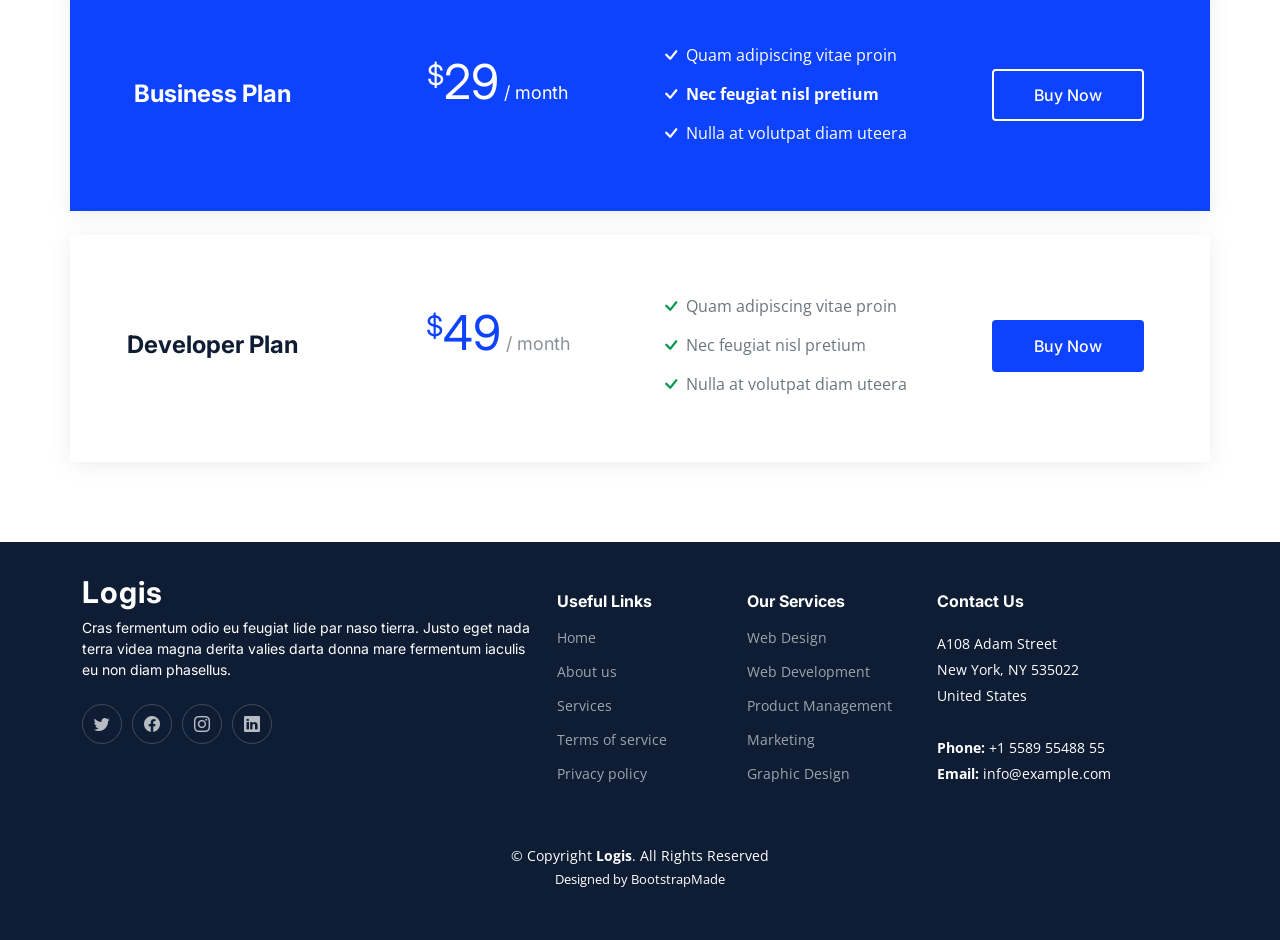
<file: pricing.html>
<!DOCTYPE html>
<html lang="en">

<head>
  <meta charset="utf-8">
  <meta content="width=device-width, initial-scale=1.0" name="viewport">

  <title>Logis Bootstrap Template - Pricing</title>
  <meta content="" name="description">
  <meta content="" name="keywords">

  <!-- Favicons -->
  <link href="assets/img/favicon.png" rel="icon">
  <link href="assets/img/apple-touch-icon.png" rel="apple-touch-icon">

  <!-- Google Fonts -->
  <link rel="preconnect" href="https://fonts.googleapis.com">
  <link rel="preconnect" href="https://fonts.gstatic.com" crossorigin>
  <link href="https://fonts.googleapis.com/css2?family=Open+Sans:ital,wght@0,300;0,400;0,500;0,600;0,700;1,300;1,400;1,600;1,700&family=Poppins:ital,wght@0,300;0,400;0,500;0,600;0,700;1,300;1,400;1,500;1,600;1,700&family=Inter:ital,wght@0,300;0,400;0,500;0,600;0,700;1,300;1,400;1,500;1,600;1,700&display=swap" rel="stylesheet">

  <!-- Vendor CSS Files -->
  <link href="assets/vendor/bootstrap/css/bootstrap.min.css" rel="stylesheet">
  <link href="assets/vendor/bootstrap-icons/bootstrap-icons.css" rel="stylesheet">
  <link href="assets/vendor/fontawesome-free/css/all.min.css" rel="stylesheet">
  <link href="assets/vendor/glightbox/css/glightbox.min.css" rel="stylesheet">
  <link href="assets/vendor/swiper/swiper-bundle.min.css" rel="stylesheet">
  <link href="assets/vendor/aos/aos.css" rel="stylesheet">

  <!-- Template Main CSS File -->
  <link href="assets/css/main.css" rel="stylesheet">

  <!-- =======================================================
  * Template Name: Logis
  * Updated: Sep 18 2023 with Bootstrap v5.3.2
  * Template URL: https://bootstrapmade.com/logis-bootstrap-logistics-website-template/
  * Author: BootstrapMade.com
  * License: https://bootstrapmade.com/license/
  ======================================================== -->
</head>

<body>

  <!-- ======= Header ======= -->
  <header id="header" class="header d-flex align-items-center fixed-top">
    <div class="container-fluid container-xl d-flex align-items-center justify-content-between">

      <a href="index.html" class="logo d-flex align-items-center">
        <!-- Uncomment the line below if you also wish to use an image logo -->
        <!-- <img src="assets/img/logo.png" alt=""> -->
        <h1>Logis</h1>
      </a>

      <i class="mobile-nav-toggle mobile-nav-show bi bi-list"></i>
      <i class="mobile-nav-toggle mobile-nav-hide d-none bi bi-x"></i>
      <nav id="navbar" class="navbar">
        <ul>
          <li><a href="index.html">Home</a></li>
          <li><a href="about.html">About</a></li>
          <li><a href="services.html">Services</a></li>
          <li><a href="pricing.html" class="active">Pricing</a></li>
          <li class="dropdown"><a href="#"><span>Drop Down</span> <i class="bi bi-chevron-down dropdown-indicator"></i></a>
            <ul>
              <li><a href="#">Drop Down 1</a></li>
              <li class="dropdown"><a href="#"><span>Deep Drop Down</span> <i class="bi bi-chevron-down dropdown-indicator"></i></a>
                <ul>
                  <li><a href="#">Deep Drop Down 1</a></li>
                  <li><a href="#">Deep Drop Down 2</a></li>
                  <li><a href="#">Deep Drop Down 3</a></li>
                  <li><a href="#">Deep Drop Down 4</a></li>
                  <li><a href="#">Deep Drop Down 5</a></li>
                </ul>
              </li>
              <li><a href="#">Drop Down 2</a></li>
              <li><a href="#">Drop Down 3</a></li>
              <li><a href="#">Drop Down 4</a></li>
            </ul>
          </li>
          <li><a href="contact.html">Contact</a></li>
          <li><a class="get-a-quote" href="get-a-quote.html">Get a Quote</a></li>
        </ul>
      </nav><!-- .navbar -->

    </div>
  </header><!-- End Header -->
  <!-- End Header -->

  <main id="main">

    <!-- ======= Breadcrumbs ======= -->
    <div class="breadcrumbs">
      <div class="page-header d-flex align-items-center" style="background-image: url('assets/img/page-header.jpg');">
        <div class="container position-relative">
          <div class="row d-flex justify-content-center">
            <div class="col-lg-6 text-center">
              <h2>Pricing</h2>
              <p>Odio et unde deleniti. Deserunt numquam exercitationem. Officiis quo odio sint voluptas consequatur ut a odio voluptatem. Sit dolorum debitis veritatis natus dolores. Quasi ratione sint. Sit quaerat ipsum dolorem.</p>
            </div>
          </div>
        </div>
      </div>
      <nav>
        <div class="container">
          <ol>
            <li><a href="index.html">Home</a></li>
            <li>Pricing</li>
          </ol>
        </div>
      </nav>
    </div><!-- End Breadcrumbs -->

    <!-- ======= Pricing Section ======= -->
    <section id="pricing" class="pricing">
      <div class="container" data-aos="fade-up">

        <div class="row gy-4">

          <div class="col-lg-4" data-aos="fade-up" data-aos-delay="100">
            <div class="pricing-item">
              <h3>Free Plan</h3>
              <h4><sup>$</sup>0<span> / month</span></h4>
              <ul>
                <li><i class="bi bi-check"></i> Quam adipiscing vitae proin</li>
                <li><i class="bi bi-check"></i> Nec feugiat nisl pretium</li>
                <li><i class="bi bi-check"></i> Nulla at volutpat diam uteera</li>
                <li class="na"><i class="bi bi-x"></i> <span>Pharetra massa massa ultricies</span></li>
                <li class="na"><i class="bi bi-x"></i> <span>Massa ultricies mi quis hendrerit</span></li>
              </ul>
              <a href="#" class="buy-btn">Buy Now</a>
            </div>
          </div><!-- End Pricing Item -->

          <div class="col-lg-4" data-aos="fade-up" data-aos-delay="200">
            <div class="pricing-item featured">
              <h3>Business Plan</h3>
              <h4><sup>$</sup>29<span> / month</span></h4>
              <ul>
                <li><i class="bi bi-check"></i> Quam adipiscing vitae proin</li>
                <li><i class="bi bi-check"></i> Nec feugiat nisl pretium</li>
                <li><i class="bi bi-check"></i> Nulla at volutpat diam uteera</li>
                <li><i class="bi bi-check"></i> Pharetra massa massa ultricies</li>
                <li><i class="bi bi-check"></i> Massa ultricies mi quis hendrerit</li>
              </ul>
              <a href="#" class="buy-btn">Buy Now</a>
            </div>
          </div><!-- End Pricing Item -->

          <div class="col-lg-4" data-aos="fade-up" data-aos-delay="300">
            <div class="pricing-item">
              <h3>Developer Plan</h3>
              <h4><sup>$</sup>49<span> / month</span></h4>
              <ul>
                <li><i class="bi bi-check"></i> Quam adipiscing vitae proin</li>
                <li><i class="bi bi-check"></i> Nec feugiat nisl pretium</li>
                <li><i class="bi bi-check"></i> Nulla at volutpat diam uteera</li>
                <li><i class="bi bi-check"></i> Pharetra massa massa ultricies</li>
                <li><i class="bi bi-check"></i> Massa ultricies mi quis hendrerit</li>
              </ul>
              <a href="#" class="buy-btn">Buy Now</a>
            </div>
          </div><!-- End Pricing Item -->

        </div>

      </div>
    </section><!-- End Pricing Section -->

    <!-- ======= Horizontal Pricing Section ======= -->
    <section id="horizontal-pricing" class="horizontal-pricing pt-0">
      <div class="container" data-aos="fade-up">

        <div class="section-header">
          <span>Horizontal Pricing</span>
          <h2>Horizontal Pricing</h2>

        </div>

        <div class="row gy-4 pricing-item" data-aos="fade-up" data-aos-delay="100">
          <div class="col-lg-3 d-flex align-items-center justify-content-center">
            <h3>Free Plan</h3>
          </div>
          <div class="col-lg-3 d-flex align-items-center justify-content-center">
            <h4><sup>$</sup>0<span> / month</span></h4>
          </div>
          <div class="col-lg-3 d-flex align-items-center justify-content-center">
            <ul>
              <li><i class="bi bi-check"></i> Quam adipiscing vitae proin</li>
              <li><i class="bi bi-check"></i> Nulla at volutpat diam uteera</li>
              <li class="na"><i class="bi bi-x"></i> <span>Pharetra massa massa ultricies</span></li>
            </ul>
          </div>
          <div class="col-lg-3 d-flex align-items-center justify-content-center">
            <div class="text-center"><a href="#" class="buy-btn">Buy Now</a></div>
          </div>
        </div><!-- End Pricing Item -->

        <div class="row gy-4 pricing-item featured mt-4" data-aos="fade-up" data-aos-delay="200">
          <div class="col-lg-3 d-flex align-items-center justify-content-center">
            <h3>Business Plan</h3>
          </div>
          <div class="col-lg-3 d-flex align-items-center justify-content-center">
            <h4><sup>$</sup>29<span> / month</span></h4>
          </div>
          <div class="col-lg-3 d-flex align-items-center justify-content-center">
            <ul>
              <li><i class="bi bi-check"></i> Quam adipiscing vitae proin</li>
              <li><i class="bi bi-check"></i> <strong>Nec feugiat nisl pretium</strong></li>
              <li><i class="bi bi-check"></i> Nulla at volutpat diam uteera</li>
            </ul>
          </div>
          <div class="col-lg-3 d-flex align-items-center justify-content-center">
            <div class="text-center"><a href="#" class="buy-btn">Buy Now</a></div>
          </div>
        </div><!-- End Pricing Item -->

        <div class="row gy-4 pricing-item mt-4" data-aos="fade-up" data-aos-delay="300">
          <div class="col-lg-3 d-flex align-items-center justify-content-center">
            <h3>Developer Plan</h3>
          </div>
          <div class="col-lg-3 d-flex align-items-center justify-content-center">
            <h4><sup>$</sup>49<span> / month</span></h4>
          </div>
          <div class="col-lg-3 d-flex align-items-center justify-content-center">
            <ul>
              <li><i class="bi bi-check"></i> Quam adipiscing vitae proin</li>
              <li><i class="bi bi-check"></i> Nec feugiat nisl pretium</li>
              <li><i class="bi bi-check"></i> Nulla at volutpat diam uteera</li>
            </ul>
          </div>
          <div class="col-lg-3 d-flex align-items-center justify-content-center">
            <div class="text-center"><a href="#" class="buy-btn">Buy Now</a></div>
          </div>
        </div><!-- End Pricing Item -->

      </div>
    </section><!-- End Horizontal Pricing Section -->

  </main><!-- End #main -->

  <!-- ======= Footer ======= -->
  <footer id="footer" class="footer">

    <div class="container">
      <div class="row gy-4">
        <div class="col-lg-5 col-md-12 footer-info">
          <a href="index.html" class="logo d-flex align-items-center">
            <span>Logis</span>
          </a>
          <p>Cras fermentum odio eu feugiat lide par naso tierra. Justo eget nada terra videa magna derita valies darta donna mare fermentum iaculis eu non diam phasellus.</p>
          <div class="social-links d-flex mt-4">
            <a href="#" class="twitter"><i class="bi bi-twitter"></i></a>
            <a href="#" class="facebook"><i class="bi bi-facebook"></i></a>
            <a href="#" class="instagram"><i class="bi bi-instagram"></i></a>
            <a href="#" class="linkedin"><i class="bi bi-linkedin"></i></a>
          </div>
        </div>

        <div class="col-lg-2 col-6 footer-links">
          <h4>Useful Links</h4>
          <ul>
            <li><a href="#">Home</a></li>
            <li><a href="#">About us</a></li>
            <li><a href="#">Services</a></li>
            <li><a href="#">Terms of service</a></li>
            <li><a href="#">Privacy policy</a></li>
          </ul>
        </div>

        <div class="col-lg-2 col-6 footer-links">
          <h4>Our Services</h4>
          <ul>
            <li><a href="#">Web Design</a></li>
            <li><a href="#">Web Development</a></li>
            <li><a href="#">Product Management</a></li>
            <li><a href="#">Marketing</a></li>
            <li><a href="#">Graphic Design</a></li>
          </ul>
        </div>

        <div class="col-lg-3 col-md-12 footer-contact text-center text-md-start">
          <h4>Contact Us</h4>
          <p>
            A108 Adam Street <br>
            New York, NY 535022<br>
            United States <br><br>
            <strong>Phone:</strong> +1 5589 55488 55<br>
            <strong>Email:</strong> info@example.com<br>
          </p>

        </div>

      </div>
    </div>

    <div class="container mt-4">
      <div class="copyright">
        &copy; Copyright <strong><span>Logis</span></strong>. All Rights Reserved
      </div>
      <div class="credits">
        <!-- All the links in the footer should remain intact. -->
        <!-- You can delete the links only if you purchased the pro version. -->
        <!-- Licensing information: https://bootstrapmade.com/license/ -->
        <!-- Purchase the pro version with working PHP/AJAX contact form: https://bootstrapmade.com/logis-bootstrap-logistics-website-template/ -->
        Designed by <a href="https://bootstrapmade.com/">BootstrapMade</a>
      </div>
    </div>

  </footer><!-- End Footer -->
  <!-- End Footer -->

  <a href="#" class="scroll-top d-flex align-items-center justify-content-center"><i class="bi bi-arrow-up-short"></i></a>

  <div id="preloader"></div>

  <!-- Vendor JS Files -->
  <script src="assets/vendor/bootstrap/js/bootstrap.bundle.min.js"></script>
  <script src="assets/vendor/purecounter/purecounter_vanilla.js"></script>
  <script src="assets/vendor/glightbox/js/glightbox.min.js"></script>
  <script src="assets/vendor/swiper/swiper-bundle.min.js"></script>
  <script src="assets/vendor/aos/aos.js"></script>
  <script src="assets/vendor/php-email-form/validate.js"></script>

  <!-- Template Main JS File -->
  <script src="assets/js/main.js"></script>

</body>

</html>
</file>
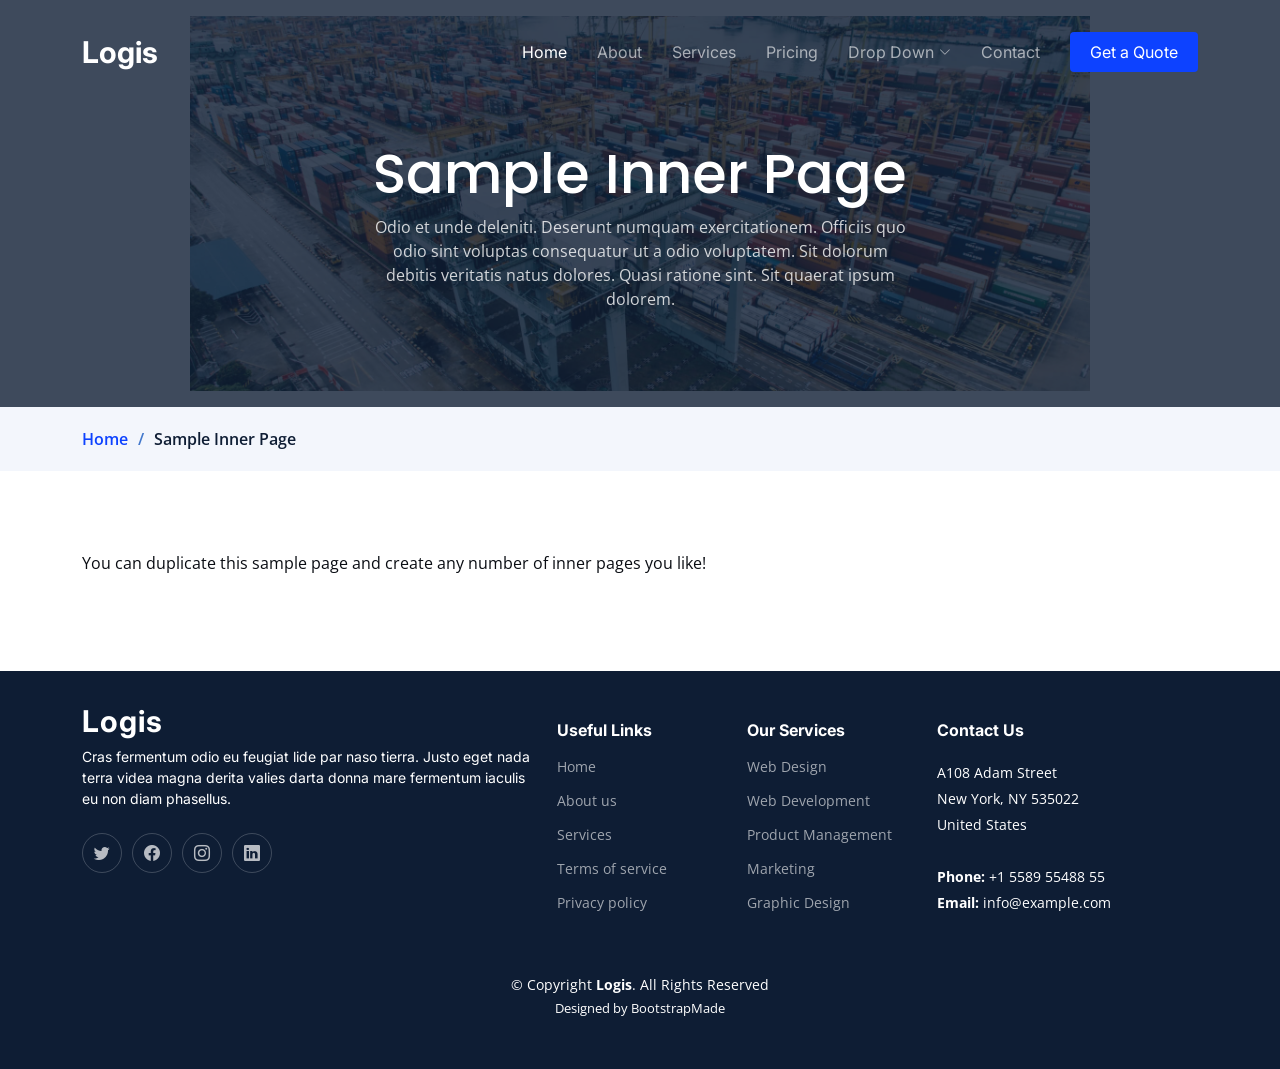
<file: sample-inner-page.html>
<!DOCTYPE html>
<html lang="en">

<head>
  <meta charset="utf-8">
  <meta content="width=device-width, initial-scale=1.0" name="viewport">

  <title>[Template] Sample Inner Page</title>
  <meta content="" name="description">
  <meta content="" name="keywords">

  <!-- Favicons -->
  <link href="assets/img/favicon.png" rel="icon">
  <link href="assets/img/apple-touch-icon.png" rel="apple-touch-icon">

  <!-- Google Fonts -->
  <link rel="preconnect" href="https://fonts.googleapis.com">
  <link rel="preconnect" href="https://fonts.gstatic.com" crossorigin>
  <link href="https://fonts.googleapis.com/css2?family=Open+Sans:ital,wght@0,300;0,400;0,500;0,600;0,700;1,300;1,400;1,600;1,700&family=Poppins:ital,wght@0,300;0,400;0,500;0,600;0,700;1,300;1,400;1,500;1,600;1,700&family=Inter:ital,wght@0,300;0,400;0,500;0,600;0,700;1,300;1,400;1,500;1,600;1,700&display=swap" rel="stylesheet">

  <!-- Vendor CSS Files -->
  <link href="assets/vendor/bootstrap/css/bootstrap.min.css" rel="stylesheet">
  <link href="assets/vendor/bootstrap-icons/bootstrap-icons.css" rel="stylesheet">
  <link href="assets/vendor/fontawesome-free/css/all.min.css" rel="stylesheet">
  <link href="assets/vendor/glightbox/css/glightbox.min.css" rel="stylesheet">
  <link href="assets/vendor/swiper/swiper-bundle.min.css" rel="stylesheet">
  <link href="assets/vendor/aos/aos.css" rel="stylesheet">

  <!-- Template Main CSS File -->
  <link href="assets/css/main.css" rel="stylesheet">

  <!-- =======================================================
  * Template Name: Logis
  * Updated: Sep 18 2023 with Bootstrap v5.3.2
  * Template URL: https://bootstrapmade.com/logis-bootstrap-logistics-website-template/
  * Author: BootstrapMade.com
  * License: https://bootstrapmade.com/license/
  ======================================================== -->
</head>

<body>

  <!-- ======= Header ======= -->
  <header id="header" class="header d-flex align-items-center fixed-top">
    <div class="container-fluid container-xl d-flex align-items-center justify-content-between">

      <a href="index.html" class="logo d-flex align-items-center">
        <!-- Uncomment the line below if you also wish to use an image logo -->
        <!-- <img src="assets/img/logo.png" alt=""> -->
        <h1>Logis</h1>
      </a>

      <i class="mobile-nav-toggle mobile-nav-show bi bi-list"></i>
      <i class="mobile-nav-toggle mobile-nav-hide d-none bi bi-x"></i>
      <nav id="navbar" class="navbar">
        <ul>
          <li><a href="index.html" class="active">Home</a></li>
          <li><a href="about.html">About</a></li>
          <li><a href="services.html">Services</a></li>
          <li><a href="pricing.html">Pricing</a></li>
          <li class="dropdown"><a href="#"><span>Drop Down</span> <i class="bi bi-chevron-down dropdown-indicator"></i></a>
            <ul>
              <li><a href="#">Drop Down 1</a></li>
              <li class="dropdown"><a href="#"><span>Deep Drop Down</span> <i class="bi bi-chevron-down dropdown-indicator"></i></a>
                <ul>
                  <li><a href="#">Deep Drop Down 1</a></li>
                  <li><a href="#">Deep Drop Down 2</a></li>
                  <li><a href="#">Deep Drop Down 3</a></li>
                  <li><a href="#">Deep Drop Down 4</a></li>
                  <li><a href="#">Deep Drop Down 5</a></li>
                </ul>
              </li>
              <li><a href="#">Drop Down 2</a></li>
              <li><a href="#">Drop Down 3</a></li>
              <li><a href="#">Drop Down 4</a></li>
            </ul>
          </li>
          <li><a href="contact.html">Contact</a></li>
          <li><a class="get-a-quote" href="get-a-quote.html">Get a Quote</a></li>
        </ul>
      </nav><!-- .navbar -->

    </div>
  </header><!-- End Header -->
  <!-- End Header -->

  <main id="main">

    <!-- ======= Breadcrumbs ======= -->
    <div class="breadcrumbs">
      <div class="page-header d-flex align-items-center" style="background-image: url('assets/img/page-header.jpg');">
        <div class="container position-relative">
          <div class="row d-flex justify-content-center">
            <div class="col-lg-6 text-center">
              <h2>Sample Inner Page</h2>
              <p>Odio et unde deleniti. Deserunt numquam exercitationem. Officiis quo odio sint voluptas consequatur ut a odio voluptatem. Sit dolorum debitis veritatis natus dolores. Quasi ratione sint. Sit quaerat ipsum dolorem.</p>
            </div>
          </div>
        </div>
      </div>
      <nav>
        <div class="container">
          <ol>
            <li><a href="index.html">Home</a></li>
            <li>Sample Inner Page</li>
          </ol>
        </div>
      </nav>
    </div><!-- End Breadcrumbs -->

    <section class="sample-page">
      <div class="container" data-aos="fade-up">
        <p>
          You can duplicate this sample page and create any number of inner pages you like!
        </p>
      </div>
    </section>

  </main><!-- End #main -->

  <!-- ======= Footer ======= -->
  <footer id="footer" class="footer">

    <div class="container">
      <div class="row gy-4">
        <div class="col-lg-5 col-md-12 footer-info">
          <a href="index.html" class="logo d-flex align-items-center">
            <span>Logis</span>
          </a>
          <p>Cras fermentum odio eu feugiat lide par naso tierra. Justo eget nada terra videa magna derita valies darta donna mare fermentum iaculis eu non diam phasellus.</p>
          <div class="social-links d-flex mt-4">
            <a href="#" class="twitter"><i class="bi bi-twitter"></i></a>
            <a href="#" class="facebook"><i class="bi bi-facebook"></i></a>
            <a href="#" class="instagram"><i class="bi bi-instagram"></i></a>
            <a href="#" class="linkedin"><i class="bi bi-linkedin"></i></a>
          </div>
        </div>

        <div class="col-lg-2 col-6 footer-links">
          <h4>Useful Links</h4>
          <ul>
            <li><a href="#">Home</a></li>
            <li><a href="#">About us</a></li>
            <li><a href="#">Services</a></li>
            <li><a href="#">Terms of service</a></li>
            <li><a href="#">Privacy policy</a></li>
          </ul>
        </div>

        <div class="col-lg-2 col-6 footer-links">
          <h4>Our Services</h4>
          <ul>
            <li><a href="#">Web Design</a></li>
            <li><a href="#">Web Development</a></li>
            <li><a href="#">Product Management</a></li>
            <li><a href="#">Marketing</a></li>
            <li><a href="#">Graphic Design</a></li>
          </ul>
        </div>

        <div class="col-lg-3 col-md-12 footer-contact text-center text-md-start">
          <h4>Contact Us</h4>
          <p>
            A108 Adam Street <br>
            New York, NY 535022<br>
            United States <br><br>
            <strong>Phone:</strong> +1 5589 55488 55<br>
            <strong>Email:</strong> info@example.com<br>
          </p>

        </div>

      </div>
    </div>

    <div class="container mt-4">
      <div class="copyright">
        &copy; Copyright <strong><span>Logis</span></strong>. All Rights Reserved
      </div>
      <div class="credits">
        <!-- All the links in the footer should remain intact. -->
        <!-- You can delete the links only if you purchased the pro version. -->
        <!-- Licensing information: https://bootstrapmade.com/license/ -->
        <!-- Purchase the pro version with working PHP/AJAX contact form: https://bootstrapmade.com/logis-bootstrap-logistics-website-template/ -->
        Designed by <a href="https://bootstrapmade.com/">BootstrapMade</a>
      </div>
    </div>

  </footer><!-- End Footer -->
  <!-- End Footer -->

  <a href="#" class="scroll-top d-flex align-items-center justify-content-center"><i class="bi bi-arrow-up-short"></i></a>

  <div id="preloader"></div>

  <!-- Vendor JS Files -->
  <script src="assets/vendor/bootstrap/js/bootstrap.bundle.min.js"></script>
  <script src="assets/vendor/purecounter/purecounter_vanilla.js"></script>
  <script src="assets/vendor/glightbox/js/glightbox.min.js"></script>
  <script src="assets/vendor/swiper/swiper-bundle.min.js"></script>
  <script src="assets/vendor/aos/aos.js"></script>
  <script src="assets/vendor/php-email-form/validate.js"></script>

  <!-- Template Main JS File -->
  <script src="assets/js/main.js"></script>

</body>

</html>
</file>
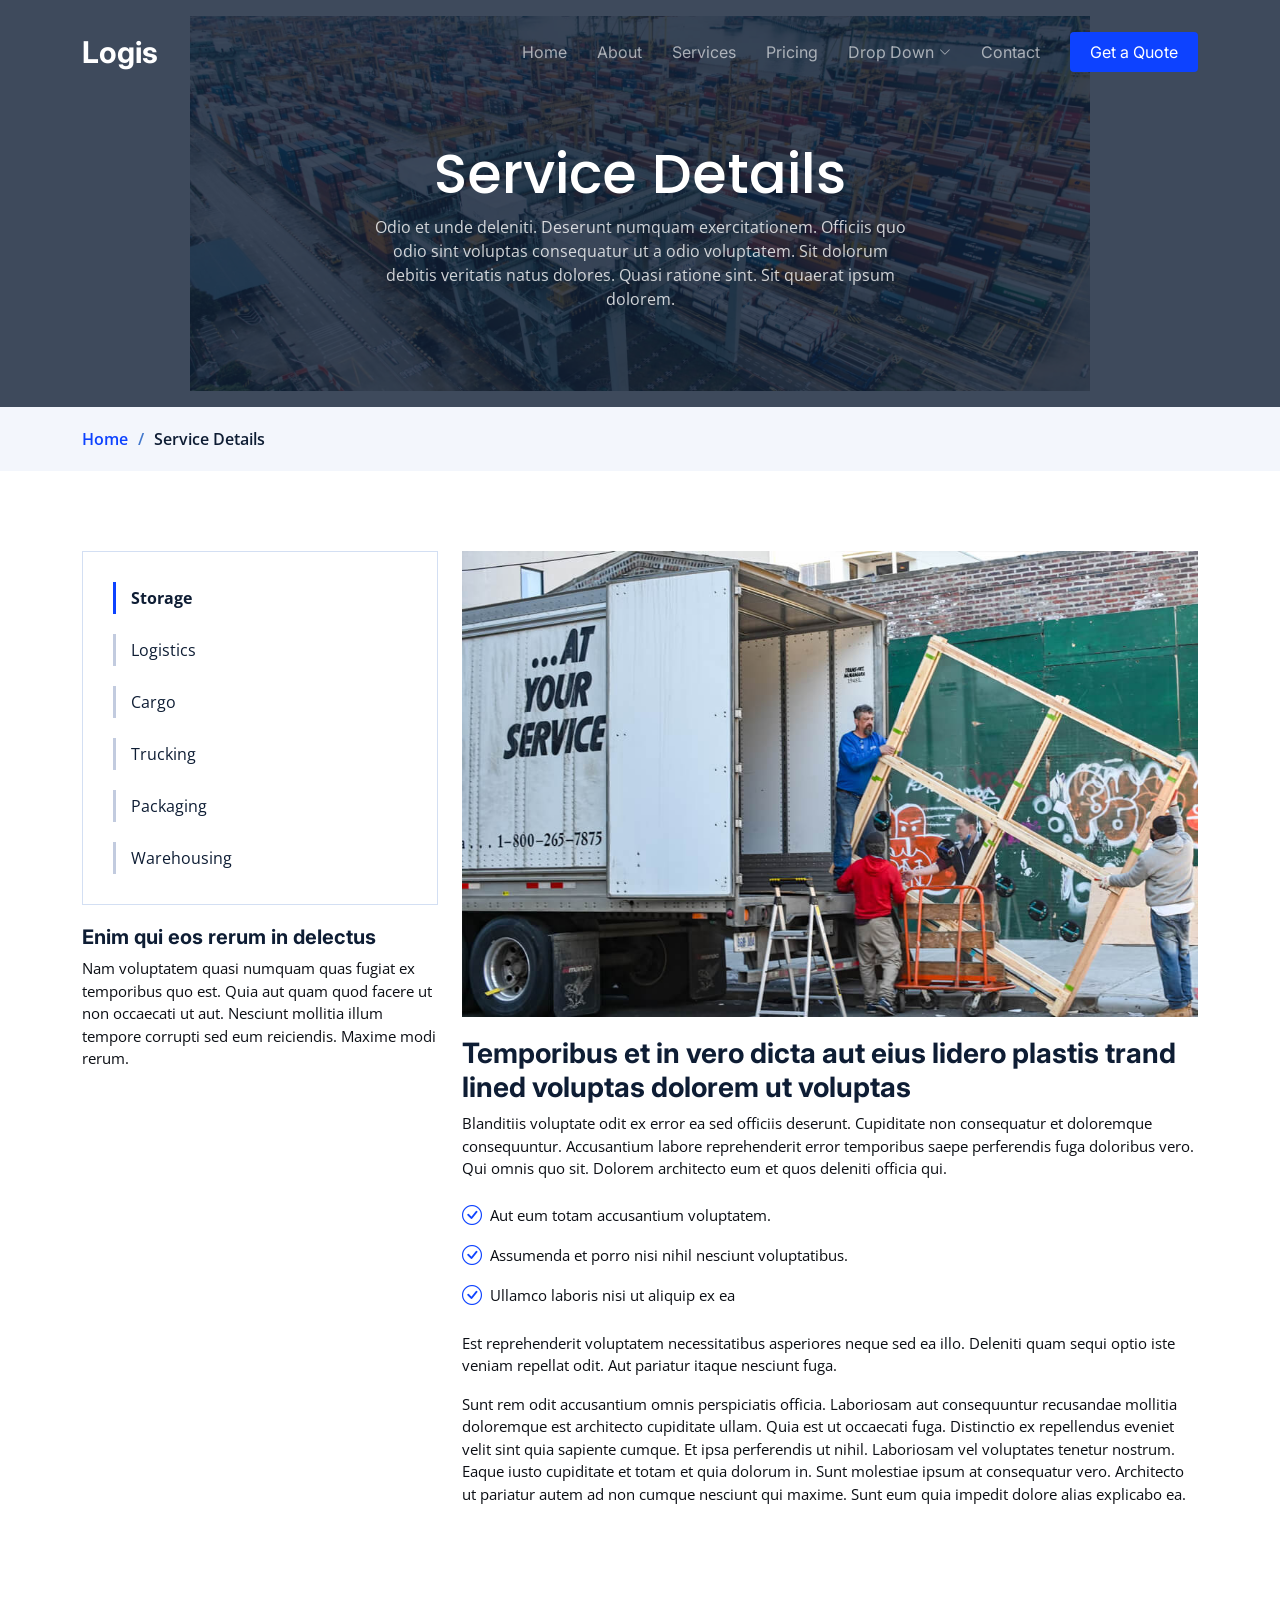
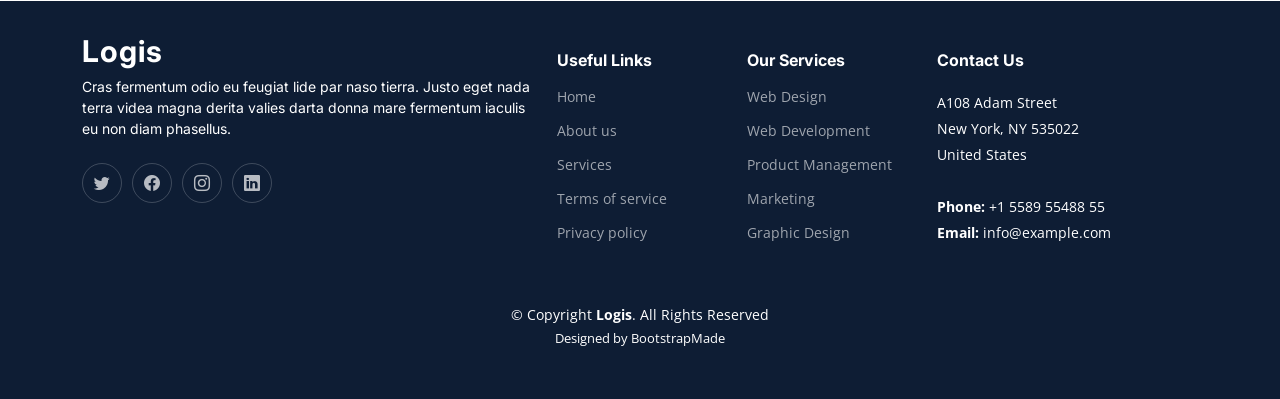
<file: service-details.html>
<!DOCTYPE html>
<html lang="en">

<head>
  <meta charset="utf-8">
  <meta content="width=device-width, initial-scale=1.0" name="viewport">

  <title>Logis Bootstrap Template - Service Details</title>
  <meta content="" name="description">
  <meta content="" name="keywords">

  <!-- Favicons -->
  <link href="assets/img/favicon.png" rel="icon">
  <link href="assets/img/apple-touch-icon.png" rel="apple-touch-icon">

  <!-- Google Fonts -->
  <link rel="preconnect" href="https://fonts.googleapis.com">
  <link rel="preconnect" href="https://fonts.gstatic.com" crossorigin>
  <link href="https://fonts.googleapis.com/css2?family=Open+Sans:ital,wght@0,300;0,400;0,500;0,600;0,700;1,300;1,400;1,600;1,700&family=Poppins:ital,wght@0,300;0,400;0,500;0,600;0,700;1,300;1,400;1,500;1,600;1,700&family=Inter:ital,wght@0,300;0,400;0,500;0,600;0,700;1,300;1,400;1,500;1,600;1,700&display=swap" rel="stylesheet">

  <!-- Vendor CSS Files -->
  <link href="assets/vendor/bootstrap/css/bootstrap.min.css" rel="stylesheet">
  <link href="assets/vendor/bootstrap-icons/bootstrap-icons.css" rel="stylesheet">
  <link href="assets/vendor/fontawesome-free/css/all.min.css" rel="stylesheet">
  <link href="assets/vendor/glightbox/css/glightbox.min.css" rel="stylesheet">
  <link href="assets/vendor/swiper/swiper-bundle.min.css" rel="stylesheet">
  <link href="assets/vendor/aos/aos.css" rel="stylesheet">

  <!-- Template Main CSS File -->
  <link href="assets/css/main.css" rel="stylesheet">

  <!-- =======================================================
  * Template Name: Logis
  * Updated: Sep 18 2023 with Bootstrap v5.3.2
  * Template URL: https://bootstrapmade.com/logis-bootstrap-logistics-website-template/
  * Author: BootstrapMade.com
  * License: https://bootstrapmade.com/license/
  ======================================================== -->
</head>

<body>

  <!-- ======= Header ======= -->
  <header id="header" class="header d-flex align-items-center fixed-top">
    <div class="container-fluid container-xl d-flex align-items-center justify-content-between">

      <a href="index.html" class="logo d-flex align-items-center">
        <!-- Uncomment the line below if you also wish to use an image logo -->
        <!-- <img src="assets/img/logo.png" alt=""> -->
        <h1>Logis</h1>
      </a>

      <i class="mobile-nav-toggle mobile-nav-show bi bi-list"></i>
      <i class="mobile-nav-toggle mobile-nav-hide d-none bi bi-x"></i>
      <nav id="navbar" class="navbar">
        <ul>
          <li><a href="index.html">Home</a></li>
          <li><a href="about.html">About</a></li>
          <li><a href="services.html">Services</a></li>
          <li><a href="pricing.html">Pricing</a></li>
          <li class="dropdown"><a href="#"><span>Drop Down</span> <i class="bi bi-chevron-down dropdown-indicator"></i></a>
            <ul>
              <li><a href="#">Drop Down 1</a></li>
              <li class="dropdown"><a href="#"><span>Deep Drop Down</span> <i class="bi bi-chevron-down dropdown-indicator"></i></a>
                <ul>
                  <li><a href="#">Deep Drop Down 1</a></li>
                  <li><a href="#">Deep Drop Down 2</a></li>
                  <li><a href="#">Deep Drop Down 3</a></li>
                  <li><a href="#">Deep Drop Down 4</a></li>
                  <li><a href="#">Deep Drop Down 5</a></li>
                </ul>
              </li>
              <li><a href="#">Drop Down 2</a></li>
              <li><a href="#">Drop Down 3</a></li>
              <li><a href="#">Drop Down 4</a></li>
            </ul>
          </li>
          <li><a href="contact.html">Contact</a></li>
          <li><a class="get-a-quote" href="get-a-quote.html">Get a Quote</a></li>
        </ul>
      </nav><!-- .navbar -->

    </div>
  </header><!-- End Header -->
  <!-- End Header -->

  <main id="main">

    <!-- ======= Breadcrumbs ======= -->
    <div class="breadcrumbs">
      <div class="page-header d-flex align-items-center" style="background-image: url('assets/img/page-header.jpg');">
        <div class="container position-relative">
          <div class="row d-flex justify-content-center">
            <div class="col-lg-6 text-center">
              <h2>Service Details</h2>
              <p>Odio et unde deleniti. Deserunt numquam exercitationem. Officiis quo odio sint voluptas consequatur ut a odio voluptatem. Sit dolorum debitis veritatis natus dolores. Quasi ratione sint. Sit quaerat ipsum dolorem.</p>
            </div>
          </div>
        </div>
      </div>
      <nav>
        <div class="container">
          <ol>
            <li><a href="index.html">Home</a></li>
            <li>Service Details</li>
          </ol>
        </div>
      </nav>
    </div><!-- End Breadcrumbs -->

    <!-- ======= Service Details Section ======= -->
    <section id="service-details" class="service-details">
      <div class="container" data-aos="fade-up">

        <div class="row gy-4">

          <div class="col-lg-4">
            <div class="services-list">
              <a href="#" class="active">Storage</a>
              <a href="#">Logistics</a>
              <a href="#">Cargo</a>
              <a href="#">Trucking</a>
              <a href="#">Packaging</a>
              <a href="#">Warehousing</a>
            </div>

            <h4>Enim qui eos rerum in delectus</h4>
            <p>Nam voluptatem quasi numquam quas fugiat ex temporibus quo est. Quia aut quam quod facere ut non occaecati ut aut. Nesciunt mollitia illum tempore corrupti sed eum reiciendis. Maxime modi rerum.</p>
          </div>

          <div class="col-lg-8">
            <img src="assets/img/service-details.jpg" alt="" class="img-fluid services-img">
            <h3>Temporibus et in vero dicta aut eius lidero plastis trand lined voluptas dolorem ut voluptas</h3>
            <p>
              Blanditiis voluptate odit ex error ea sed officiis deserunt. Cupiditate non consequatur et doloremque consequuntur. Accusantium labore reprehenderit error temporibus saepe perferendis fuga doloribus vero. Qui omnis quo sit. Dolorem architecto eum et quos deleniti officia qui.
            </p>
            <ul>
              <li><i class="bi bi-check-circle"></i> <span>Aut eum totam accusantium voluptatem.</span></li>
              <li><i class="bi bi-check-circle"></i> <span>Assumenda et porro nisi nihil nesciunt voluptatibus.</span></li>
              <li><i class="bi bi-check-circle"></i> <span>Ullamco laboris nisi ut aliquip ex ea</span></li>
            </ul>
            <p>
              Est reprehenderit voluptatem necessitatibus asperiores neque sed ea illo. Deleniti quam sequi optio iste veniam repellat odit. Aut pariatur itaque nesciunt fuga.
            </p>
            <p>
              Sunt rem odit accusantium omnis perspiciatis officia. Laboriosam aut consequuntur recusandae mollitia doloremque est architecto cupiditate ullam. Quia est ut occaecati fuga. Distinctio ex repellendus eveniet velit sint quia sapiente cumque. Et ipsa perferendis ut nihil. Laboriosam vel voluptates tenetur nostrum. Eaque iusto cupiditate et totam et quia dolorum in. Sunt molestiae ipsum at consequatur vero. Architecto ut pariatur autem ad non cumque nesciunt qui maxime. Sunt eum quia impedit dolore alias explicabo ea.
            </p>
          </div>

        </div>

      </div>
    </section><!-- End Service Details Section -->

  </main><!-- End #main -->

  <!-- ======= Footer ======= -->
  <footer id="footer" class="footer">

    <div class="container">
      <div class="row gy-4">
        <div class="col-lg-5 col-md-12 footer-info">
          <a href="index.html" class="logo d-flex align-items-center">
            <span>Logis</span>
          </a>
          <p>Cras fermentum odio eu feugiat lide par naso tierra. Justo eget nada terra videa magna derita valies darta donna mare fermentum iaculis eu non diam phasellus.</p>
          <div class="social-links d-flex mt-4">
            <a href="#" class="twitter"><i class="bi bi-twitter"></i></a>
            <a href="#" class="facebook"><i class="bi bi-facebook"></i></a>
            <a href="#" class="instagram"><i class="bi bi-instagram"></i></a>
            <a href="#" class="linkedin"><i class="bi bi-linkedin"></i></a>
          </div>
        </div>

        <div class="col-lg-2 col-6 footer-links">
          <h4>Useful Links</h4>
          <ul>
            <li><a href="#">Home</a></li>
            <li><a href="#">About us</a></li>
            <li><a href="#">Services</a></li>
            <li><a href="#">Terms of service</a></li>
            <li><a href="#">Privacy policy</a></li>
          </ul>
        </div>

        <div class="col-lg-2 col-6 footer-links">
          <h4>Our Services</h4>
          <ul>
            <li><a href="#">Web Design</a></li>
            <li><a href="#">Web Development</a></li>
            <li><a href="#">Product Management</a></li>
            <li><a href="#">Marketing</a></li>
            <li><a href="#">Graphic Design</a></li>
          </ul>
        </div>

        <div class="col-lg-3 col-md-12 footer-contact text-center text-md-start">
          <h4>Contact Us</h4>
          <p>
            A108 Adam Street <br>
            New York, NY 535022<br>
            United States <br><br>
            <strong>Phone:</strong> +1 5589 55488 55<br>
            <strong>Email:</strong> info@example.com<br>
          </p>

        </div>

      </div>
    </div>

    <div class="container mt-4">
      <div class="copyright">
        &copy; Copyright <strong><span>Logis</span></strong>. All Rights Reserved
      </div>
      <div class="credits">
        <!-- All the links in the footer should remain intact. -->
        <!-- You can delete the links only if you purchased the pro version. -->
        <!-- Licensing information: https://bootstrapmade.com/license/ -->
        <!-- Purchase the pro version with working PHP/AJAX contact form: https://bootstrapmade.com/logis-bootstrap-logistics-website-template/ -->
        Designed by <a href="https://bootstrapmade.com/">BootstrapMade</a>
      </div>
    </div>

  </footer><!-- End Footer -->
  <!-- End Footer -->

  <a href="#" class="scroll-top d-flex align-items-center justify-content-center"><i class="bi bi-arrow-up-short"></i></a>

  <div id="preloader"></div>

  <!-- Vendor JS Files -->
  <script src="assets/vendor/bootstrap/js/bootstrap.bundle.min.js"></script>
  <script src="assets/vendor/purecounter/purecounter_vanilla.js"></script>
  <script src="assets/vendor/glightbox/js/glightbox.min.js"></script>
  <script src="assets/vendor/swiper/swiper-bundle.min.js"></script>
  <script src="assets/vendor/aos/aos.js"></script>
  <script src="assets/vendor/php-email-form/validate.js"></script>

  <!-- Template Main JS File -->
  <script src="assets/js/main.js"></script>

</body>

</html>
</file>
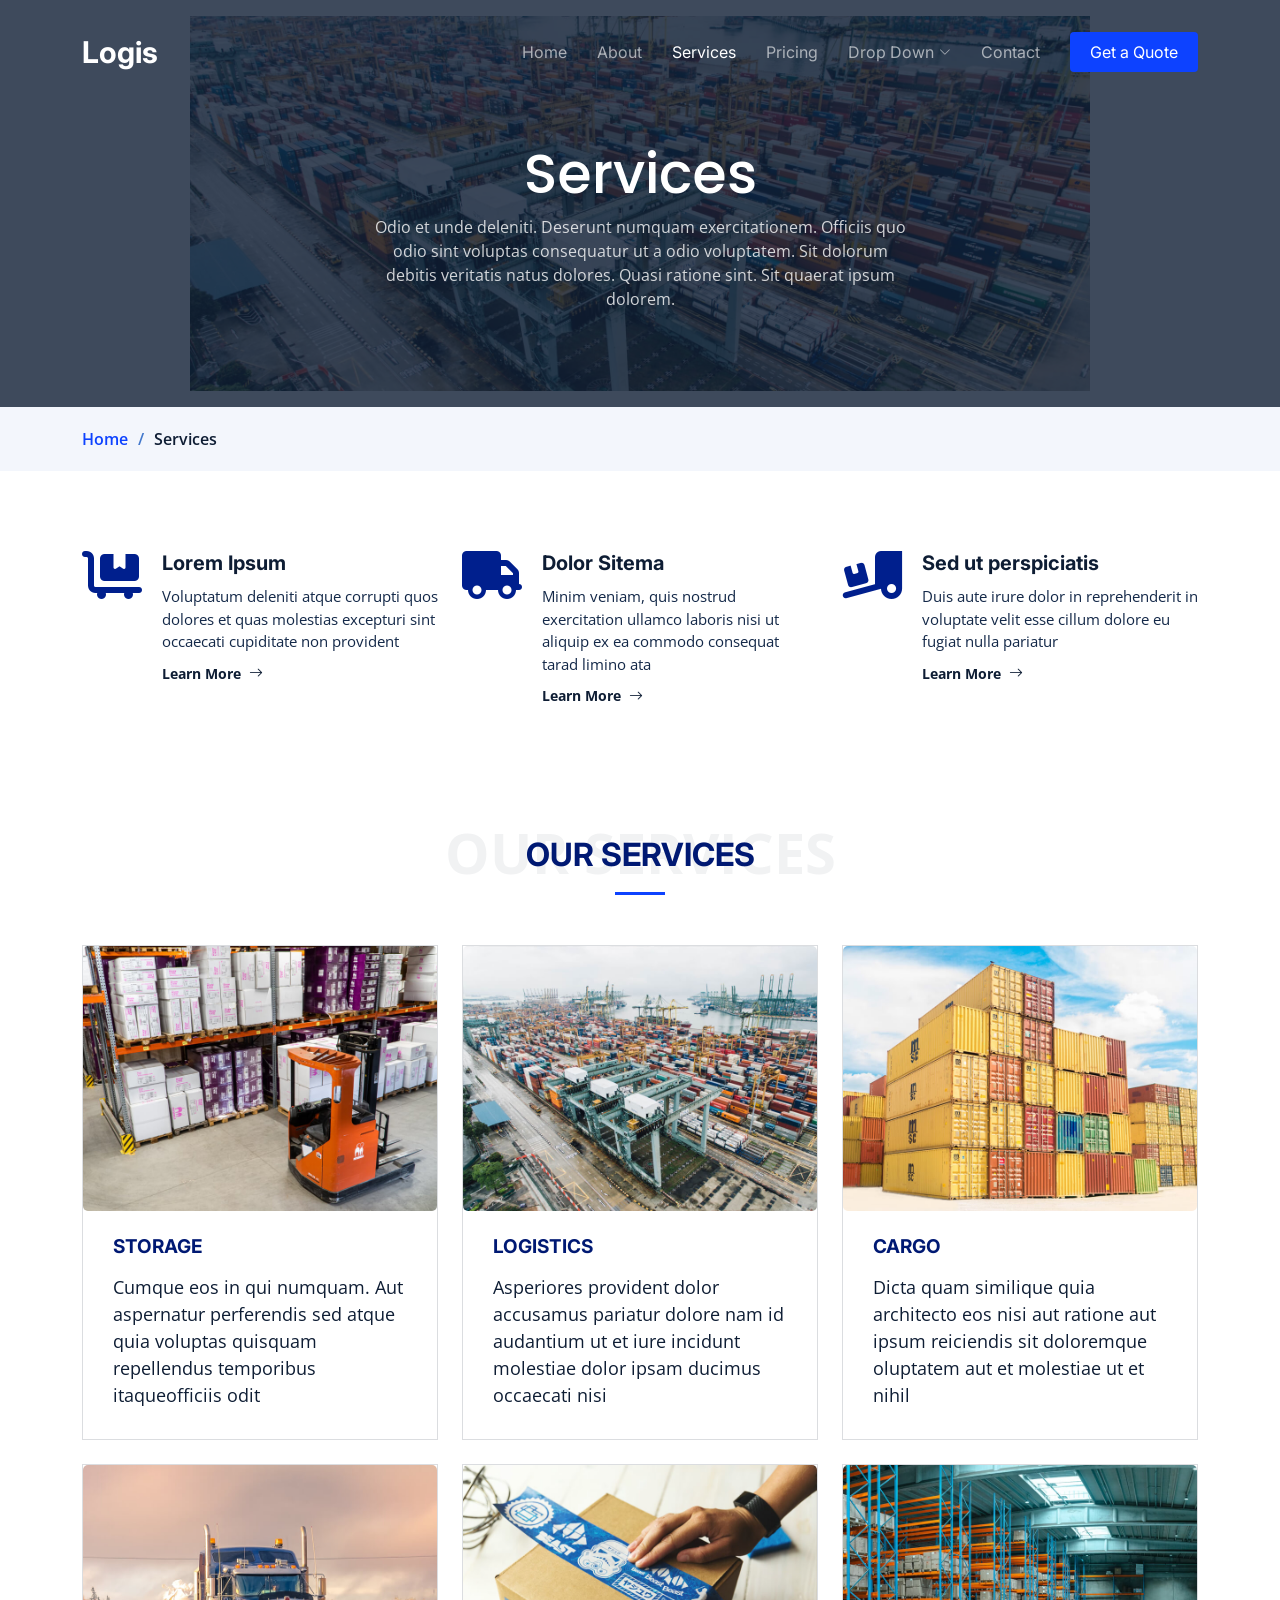
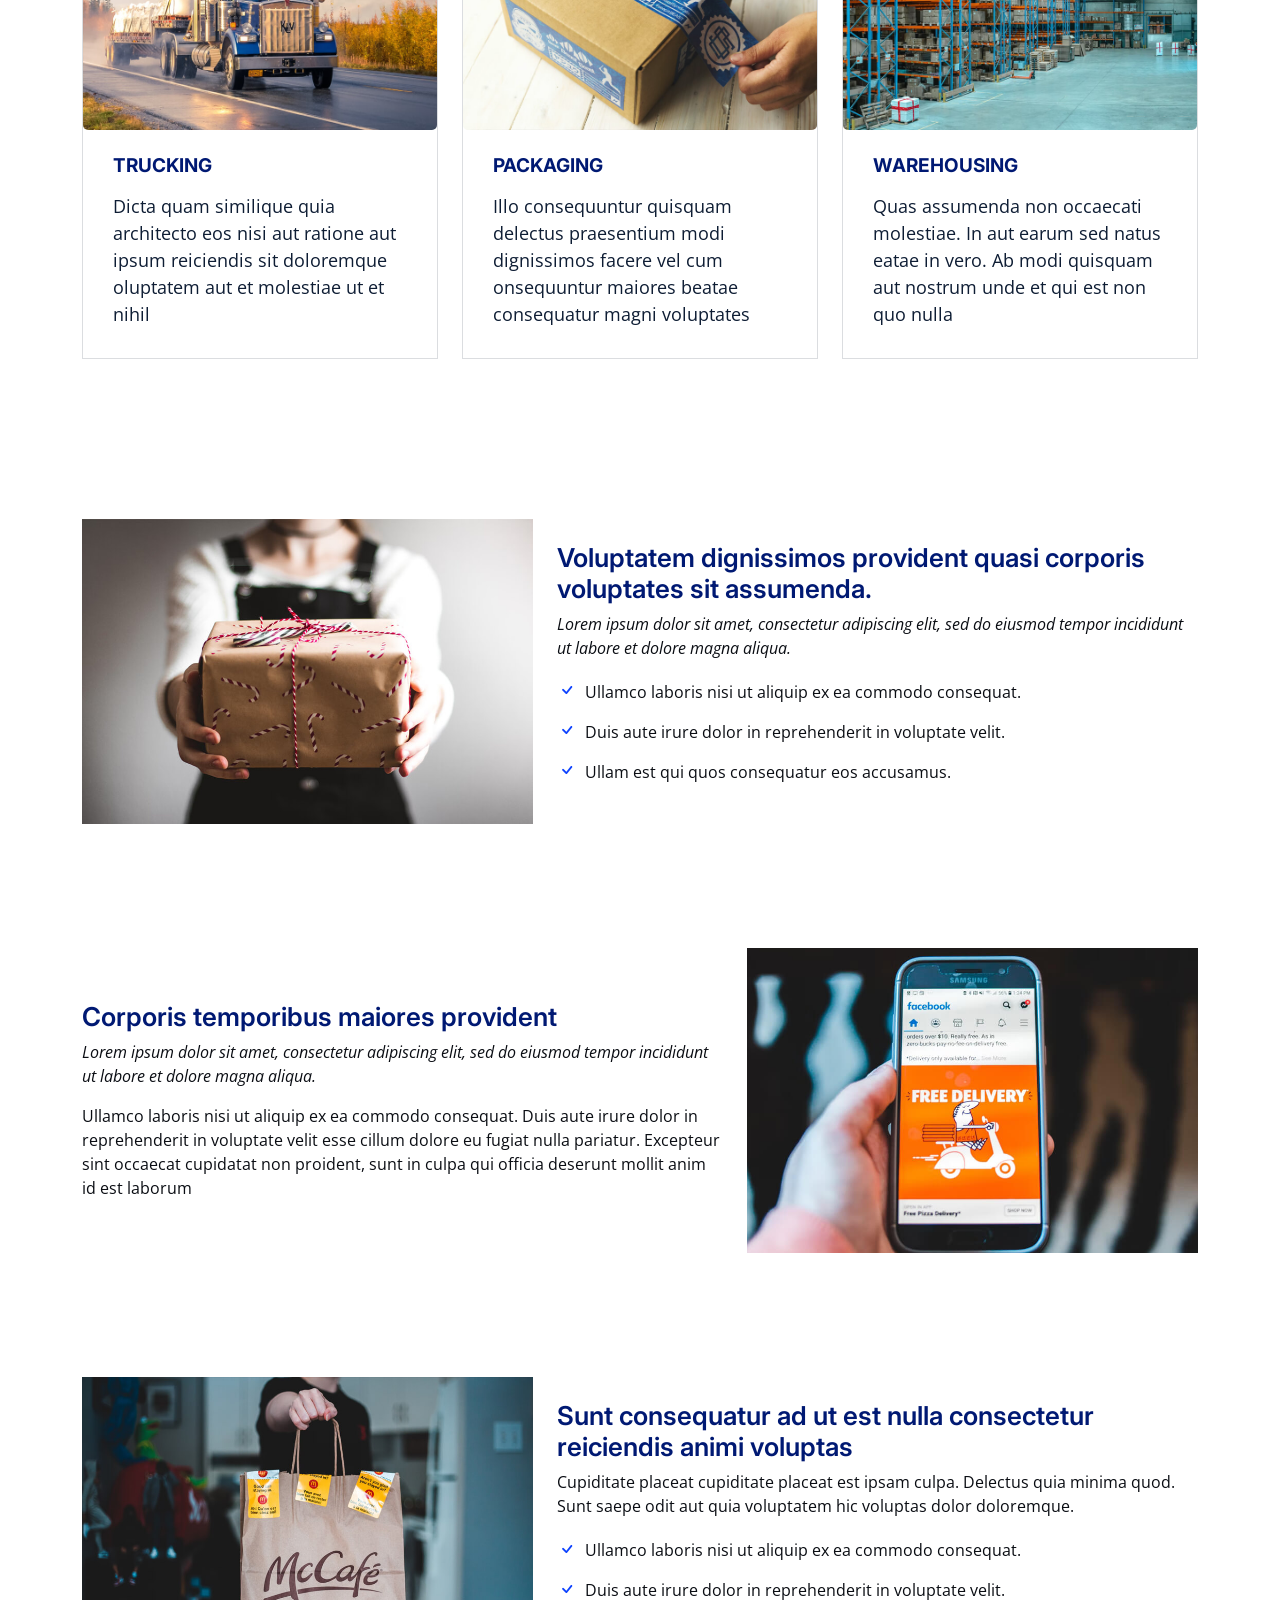
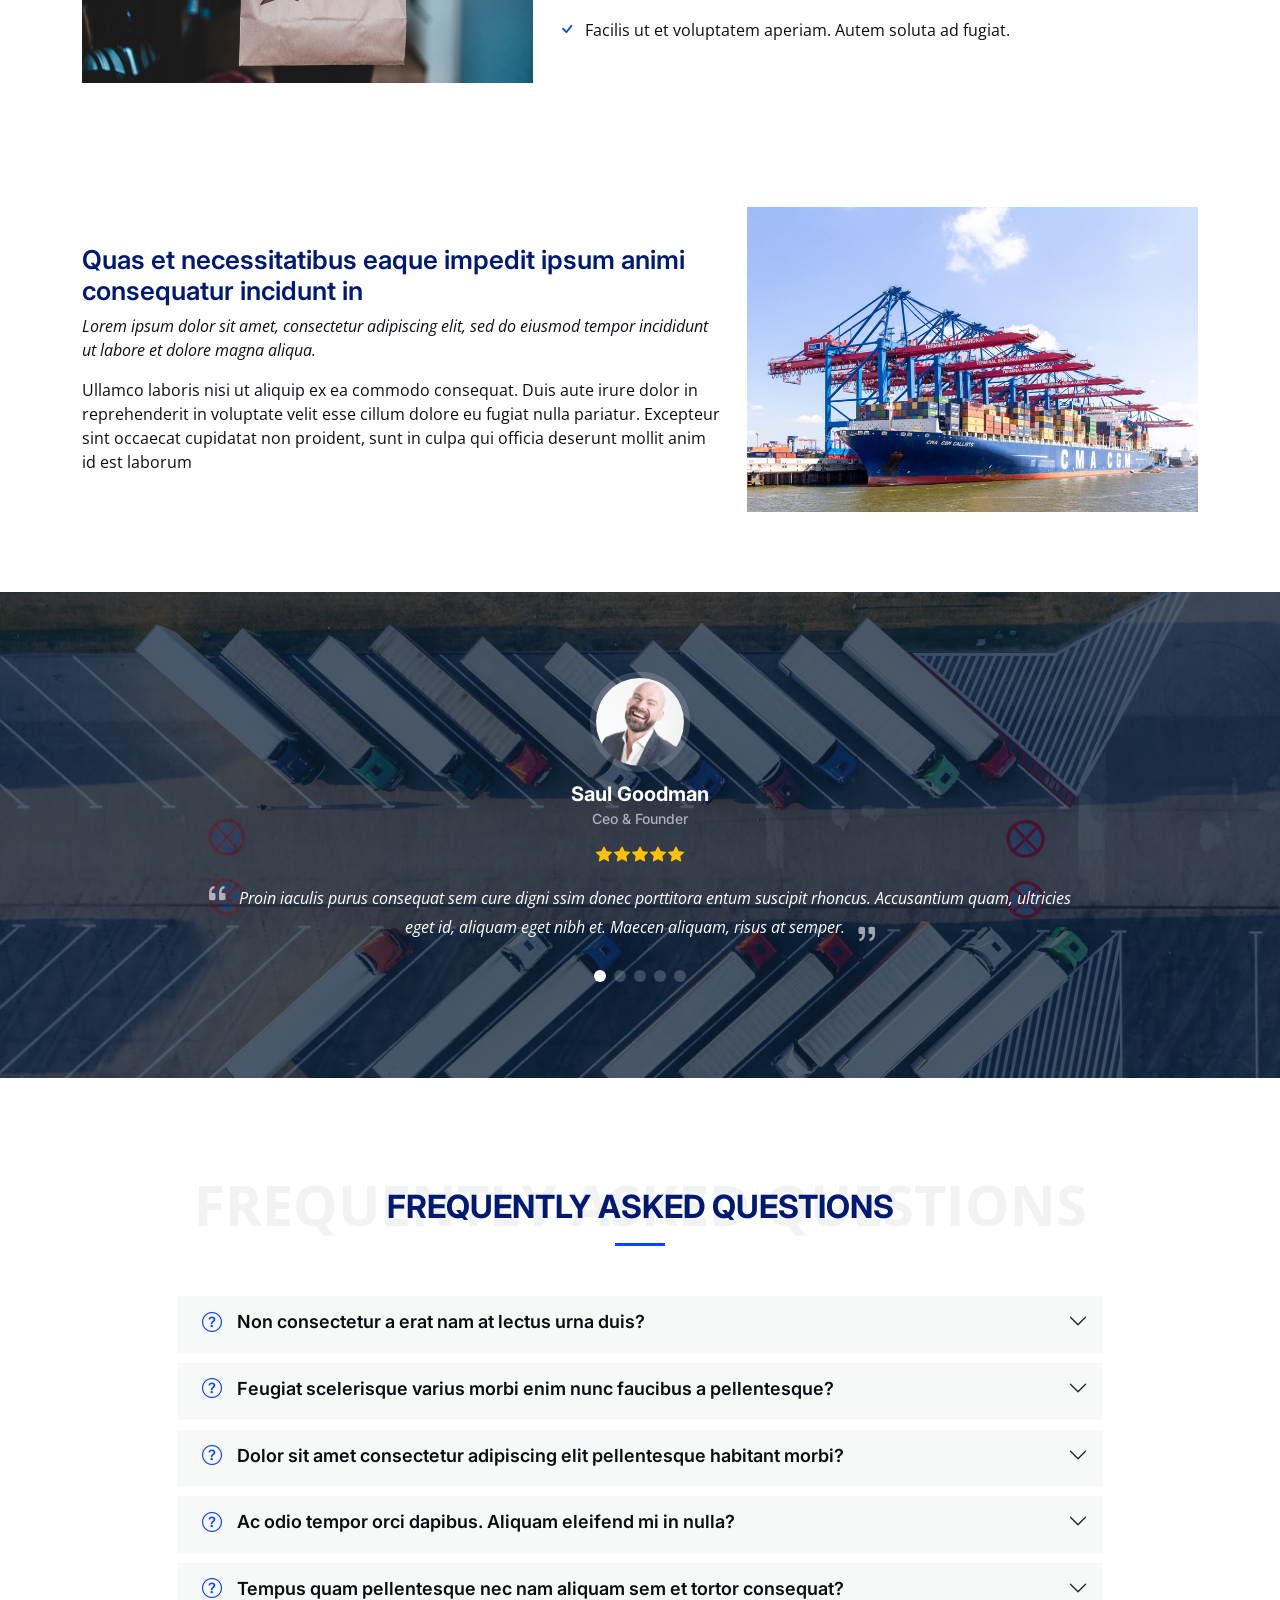
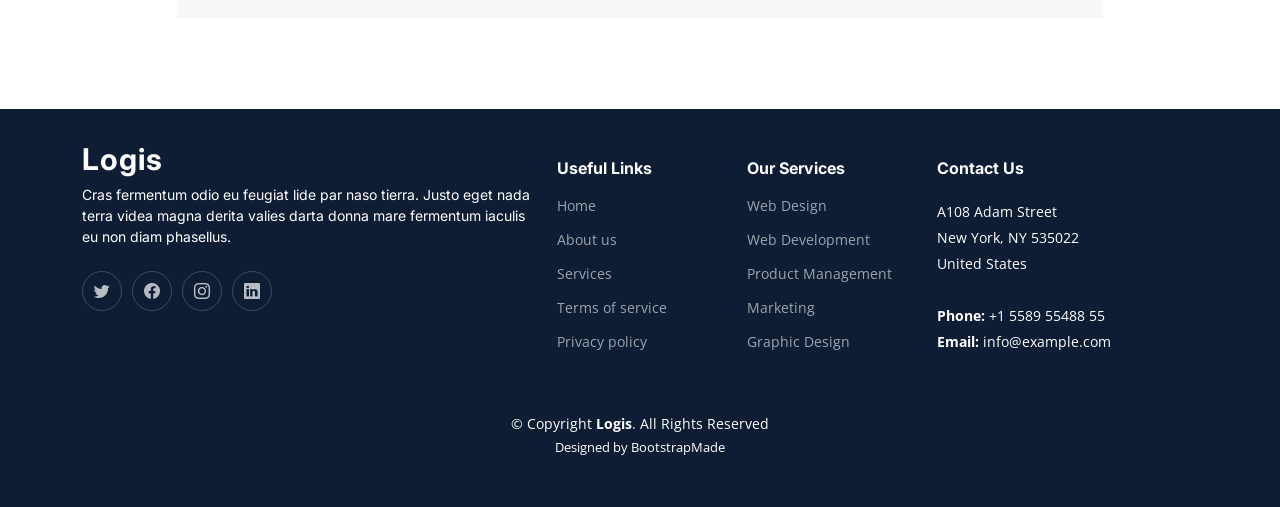
<file: services.html>
<!DOCTYPE html>
<html lang="en">

<head>
  <meta charset="utf-8">
  <meta content="width=device-width, initial-scale=1.0" name="viewport">

  <title>Logis Bootstrap Template - Services</title>
  <meta content="" name="description">
  <meta content="" name="keywords">

  <!-- Favicons -->
  <link href="assets/img/favicon.png" rel="icon">
  <link href="assets/img/apple-touch-icon.png" rel="apple-touch-icon">

  <!-- Google Fonts -->
  <link rel="preconnect" href="https://fonts.googleapis.com">
  <link rel="preconnect" href="https://fonts.gstatic.com" crossorigin>
  <link href="https://fonts.googleapis.com/css2?family=Open+Sans:ital,wght@0,300;0,400;0,500;0,600;0,700;1,300;1,400;1,600;1,700&family=Poppins:ital,wght@0,300;0,400;0,500;0,600;0,700;1,300;1,400;1,500;1,600;1,700&family=Inter:ital,wght@0,300;0,400;0,500;0,600;0,700;1,300;1,400;1,500;1,600;1,700&display=swap" rel="stylesheet">

  <!-- Vendor CSS Files -->
  <link href="assets/vendor/bootstrap/css/bootstrap.min.css" rel="stylesheet">
  <link href="assets/vendor/bootstrap-icons/bootstrap-icons.css" rel="stylesheet">
  <link href="assets/vendor/fontawesome-free/css/all.min.css" rel="stylesheet">
  <link href="assets/vendor/glightbox/css/glightbox.min.css" rel="stylesheet">
  <link href="assets/vendor/swiper/swiper-bundle.min.css" rel="stylesheet">
  <link href="assets/vendor/aos/aos.css" rel="stylesheet">

  <!-- Template Main CSS File -->
  <link href="assets/css/main.css" rel="stylesheet">

  <!-- =======================================================
  * Template Name: Logis
  * Updated: Sep 18 2023 with Bootstrap v5.3.2
  * Template URL: https://bootstrapmade.com/logis-bootstrap-logistics-website-template/
  * Author: BootstrapMade.com
  * License: https://bootstrapmade.com/license/
  ======================================================== -->
</head>

<body>

  <!-- ======= Header ======= -->
  <header id="header" class="header d-flex align-items-center fixed-top">
    <div class="container-fluid container-xl d-flex align-items-center justify-content-between">

      <a href="index.html" class="logo d-flex align-items-center">
        <!-- Uncomment the line below if you also wish to use an image logo -->
        <!-- <img src="assets/img/logo.png" alt=""> -->
        <h1>Logis</h1>
      </a>

      <i class="mobile-nav-toggle mobile-nav-show bi bi-list"></i>
      <i class="mobile-nav-toggle mobile-nav-hide d-none bi bi-x"></i>
      <nav id="navbar" class="navbar">
        <ul>
          <li><a href="index.html">Home</a></li>
          <li><a href="about.html">About</a></li>
          <li><a href="services.html" class="active">Services</a></li>
          <li><a href="pricing.html">Pricing</a></li>
          <li class="dropdown"><a href="#"><span>Drop Down</span> <i class="bi bi-chevron-down dropdown-indicator"></i></a>
            <ul>
              <li><a href="#">Drop Down 1</a></li>
              <li class="dropdown"><a href="#"><span>Deep Drop Down</span> <i class="bi bi-chevron-down dropdown-indicator"></i></a>
                <ul>
                  <li><a href="#">Deep Drop Down 1</a></li>
                  <li><a href="#">Deep Drop Down 2</a></li>
                  <li><a href="#">Deep Drop Down 3</a></li>
                  <li><a href="#">Deep Drop Down 4</a></li>
                  <li><a href="#">Deep Drop Down 5</a></li>
                </ul>
              </li>
              <li><a href="#">Drop Down 2</a></li>
              <li><a href="#">Drop Down 3</a></li>
              <li><a href="#">Drop Down 4</a></li>
            </ul>
          </li>
          <li><a href="contact.html">Contact</a></li>
          <li><a class="get-a-quote" href="get-a-quote.html">Get a Quote</a></li>
        </ul>
      </nav><!-- .navbar -->

    </div>
  </header><!-- End Header -->
  <!-- End Header -->

  <main id="main">

    <!-- ======= Breadcrumbs ======= -->
    <div class="breadcrumbs">
      <div class="page-header d-flex align-items-center" style="background-image: url('assets/img/page-header.jpg');">
        <div class="container position-relative">
          <div class="row d-flex justify-content-center">
            <div class="col-lg-6 text-center">
              <h2>Services</h2>
              <p>Odio et unde deleniti. Deserunt numquam exercitationem. Officiis quo odio sint voluptas consequatur ut a odio voluptatem. Sit dolorum debitis veritatis natus dolores. Quasi ratione sint. Sit quaerat ipsum dolorem.</p>
            </div>
          </div>
        </div>
      </div>
      <nav>
        <div class="container">
          <ol>
            <li><a href="index.html">Home</a></li>
            <li>Services</li>
          </ol>
        </div>
      </nav>
    </div><!-- End Breadcrumbs -->

    <!-- ======= Featured Services Section ======= -->
    <section id="featured-services" class="featured-services">
      <div class="container">

        <div class="row gy-4">

          <div class="col-lg-4 col-md-6 service-item d-flex" data-aos="fade-up">
            <div class="icon flex-shrink-0"><i class="fa-solid fa-cart-flatbed"></i></div>
            <div>
              <h4 class="title">Lorem Ipsum</h4>
              <p class="description">Voluptatum deleniti atque corrupti quos dolores et quas molestias excepturi sint occaecati cupiditate non provident</p>
              <a href="service-details.html" class="readmore stretched-link"><span>Learn More</span><i class="bi bi-arrow-right"></i></a>
            </div>
          </div>
          <!-- End Service Item -->

          <div class="col-lg-4 col-md-6 service-item d-flex" data-aos="fade-up" data-aos-delay="100">
            <div class="icon flex-shrink-0"><i class="fa-solid fa-truck"></i></div>
            <div>
              <h4 class="title">Dolor Sitema</h4>
              <p class="description">Minim veniam, quis nostrud exercitation ullamco laboris nisi ut aliquip ex ea commodo consequat tarad limino ata</p>
              <a href="service-details.html" class="readmore stretched-link"><span>Learn More</span><i class="bi bi-arrow-right"></i></a>
            </div>
          </div><!-- End Service Item -->

          <div class="col-lg-4 col-md-6 service-item d-flex" data-aos="fade-up" data-aos-delay="200">
            <div class="icon flex-shrink-0"><i class="fa-solid fa-truck-ramp-box"></i></div>
            <div>
              <h4 class="title">Sed ut perspiciatis</h4>
              <p class="description">Duis aute irure dolor in reprehenderit in voluptate velit esse cillum dolore eu fugiat nulla pariatur</p>
              <a href="service-details.html" class="readmore stretched-link"><span>Learn More</span><i class="bi bi-arrow-right"></i></a>
            </div>
          </div><!-- End Service Item -->

        </div>

      </div>
    </section><!-- End Featured Services Section -->

    <!-- ======= Services Section ======= -->
    <section id="service" class="services pt-0">
      <div class="container" data-aos="fade-up">

        <div class="section-header">
          <span>Our Services</span>
          <h2>Our Services</h2>

        </div>

        <div class="row gy-4">

          <div class="col-lg-4 col-md-6" data-aos="fade-up" data-aos-delay="100">
            <div class="card">
              <div class="card-img">
                <img src="assets/img/storage-service.jpg" alt="" class="img-fluid">
              </div>
              <h3><a href="service-details.html" class="stretched-link">Storage</a></h3>
              <p>Cumque eos in qui numquam. Aut aspernatur perferendis sed atque quia voluptas quisquam repellendus temporibus itaqueofficiis odit</p>
            </div>
          </div><!-- End Card Item -->

          <div class="col-lg-4 col-md-6" data-aos="fade-up" data-aos-delay="200">
            <div class="card">
              <div class="card-img">
                <img src="assets/img/logistics-service.jpg" alt="" class="img-fluid">
              </div>
              <h3><a href="service-details.html" class="stretched-link">Logistics</a></h3>
              <p>Asperiores provident dolor accusamus pariatur dolore nam id audantium ut et iure incidunt molestiae dolor ipsam ducimus occaecati nisi</p>
            </div>
          </div><!-- End Card Item -->

          <div class="col-lg-4 col-md-6" data-aos="fade-up" data-aos-delay="300">
            <div class="card">
              <div class="card-img">
                <img src="assets/img/cargo-service.jpg" alt="" class="img-fluid">
              </div>
              <h3><a href="service-details.html" class="stretched-link">Cargo</a></h3>
              <p>Dicta quam similique quia architecto eos nisi aut ratione aut ipsum reiciendis sit doloremque oluptatem aut et molestiae ut et nihil</p>
            </div>
          </div><!-- End Card Item -->

          <div class="col-lg-4 col-md-6" data-aos="fade-up" data-aos-delay="400">
            <div class="card">
              <div class="card-img">
                <img src="assets/img/trucking-service.jpg" alt="" class="img-fluid">
              </div>
              <h3><a href="service-details.html" class="stretched-link">Trucking</a></h3>
              <p>Dicta quam similique quia architecto eos nisi aut ratione aut ipsum reiciendis sit doloremque oluptatem aut et molestiae ut et nihil</p>
            </div>
          </div><!-- End Card Item -->

          <div class="col-lg-4 col-md-6" data-aos="fade-up" data-aos-delay="500">
            <div class="card">
              <div class="card-img">
                <img src="assets/img/packaging-service.jpg" alt="" class="img-fluid">
              </div>
              <h3><a href="service-details.html" class="stretched-link">Packaging</a></h3>
              <p>Illo consequuntur quisquam delectus praesentium modi dignissimos facere vel cum onsequuntur maiores beatae consequatur magni voluptates</p>
            </div>
          </div><!-- End Card Item -->

          <div class="col-lg-4 col-md-6" data-aos="fade-up" data-aos-delay="600">
            <div class="card">
              <div class="card-img">
                <img src="assets/img/warehousing-service.jpg" alt="" class="img-fluid">
              </div>
              <h3><a href="service-details.html" class="stretched-link">Warehousing</a></h3>
              <p>Quas assumenda non occaecati molestiae. In aut earum sed natus eatae in vero. Ab modi quisquam aut nostrum unde et qui est non quo nulla</p>
            </div>
          </div><!-- End Card Item -->

        </div>

      </div>
    </section><!-- End Services Section -->

    <!-- ======= Features Section ======= -->
    <section id="features" class="features">
      <div class="container">

        <div class="row gy-4 align-items-center features-item" data-aos="fade-up">

          <div class="col-md-5">
            <img src="assets/img/features-1.jpg" class="img-fluid" alt="">
          </div>
          <div class="col-md-7">
            <h3>Voluptatem dignissimos provident quasi corporis voluptates sit assumenda.</h3>
            <p class="fst-italic">
              Lorem ipsum dolor sit amet, consectetur adipiscing elit, sed do eiusmod tempor incididunt ut labore et dolore
              magna aliqua.
            </p>
            <ul>
              <li><i class="bi bi-check"></i> Ullamco laboris nisi ut aliquip ex ea commodo consequat.</li>
              <li><i class="bi bi-check"></i> Duis aute irure dolor in reprehenderit in voluptate velit.</li>
              <li><i class="bi bi-check"></i> Ullam est qui quos consequatur eos accusamus.</li>
            </ul>
          </div>
        </div><!-- Features Item -->

        <div class="row gy-4 align-items-center features-item" data-aos="fade-up">
          <div class="col-md-5 order-1 order-md-2">
            <img src="assets/img/features-2.jpg" class="img-fluid" alt="">
          </div>
          <div class="col-md-7 order-2 order-md-1">
            <h3>Corporis temporibus maiores provident</h3>
            <p class="fst-italic">
              Lorem ipsum dolor sit amet, consectetur adipiscing elit, sed do eiusmod tempor incididunt ut labore et dolore
              magna aliqua.
            </p>
            <p>
              Ullamco laboris nisi ut aliquip ex ea commodo consequat. Duis aute irure dolor in reprehenderit in voluptate
              velit esse cillum dolore eu fugiat nulla pariatur. Excepteur sint occaecat cupidatat non proident, sunt in
              culpa qui officia deserunt mollit anim id est laborum
            </p>
          </div>
        </div><!-- Features Item -->

        <div class="row gy-4 align-items-center features-item" data-aos="fade-up">
          <div class="col-md-5">
            <img src="assets/img/features-3.jpg" class="img-fluid" alt="">
          </div>
          <div class="col-md-7">
            <h3>Sunt consequatur ad ut est nulla consectetur reiciendis animi voluptas</h3>
            <p>Cupiditate placeat cupiditate placeat est ipsam culpa. Delectus quia minima quod. Sunt saepe odit aut quia voluptatem hic voluptas dolor doloremque.</p>
            <ul>
              <li><i class="bi bi-check"></i> Ullamco laboris nisi ut aliquip ex ea commodo consequat.</li>
              <li><i class="bi bi-check"></i> Duis aute irure dolor in reprehenderit in voluptate velit.</li>
              <li><i class="bi bi-check"></i> Facilis ut et voluptatem aperiam. Autem soluta ad fugiat.</li>
            </ul>
          </div>
        </div><!-- Features Item -->

        <div class="row gy-4 align-items-center features-item" data-aos="fade-up">
          <div class="col-md-5 order-1 order-md-2">
            <img src="assets/img/features-4.jpg" class="img-fluid" alt="">
          </div>
          <div class="col-md-7 order-2 order-md-1">
            <h3>Quas et necessitatibus eaque impedit ipsum animi consequatur incidunt in</h3>
            <p class="fst-italic">
              Lorem ipsum dolor sit amet, consectetur adipiscing elit, sed do eiusmod tempor incididunt ut labore et dolore
              magna aliqua.
            </p>
            <p>
              Ullamco laboris nisi ut aliquip ex ea commodo consequat. Duis aute irure dolor in reprehenderit in voluptate
              velit esse cillum dolore eu fugiat nulla pariatur. Excepteur sint occaecat cupidatat non proident, sunt in
              culpa qui officia deserunt mollit anim id est laborum
            </p>
          </div>
        </div><!-- Features Item -->

      </div>
    </section><!-- End Features Section -->

    <!-- ======= Testimonials Section ======= -->
    <section id="testimonials" class="testimonials">
      <div class="container">

        <div class="slides-1 swiper" data-aos="fade-up">
          <div class="swiper-wrapper">

            <div class="swiper-slide">
              <div class="testimonial-item">
                <img src="assets/img/testimonials/testimonials-1.jpg" class="testimonial-img" alt="">
                <h3>Saul Goodman</h3>
                <h4>Ceo &amp; Founder</h4>
                <div class="stars">
                  <i class="bi bi-star-fill"></i><i class="bi bi-star-fill"></i><i class="bi bi-star-fill"></i><i class="bi bi-star-fill"></i><i class="bi bi-star-fill"></i>
                </div>
                <p>
                  <i class="bi bi-quote quote-icon-left"></i>
                  Proin iaculis purus consequat sem cure digni ssim donec porttitora entum suscipit rhoncus. Accusantium quam, ultricies eget id, aliquam eget nibh et. Maecen aliquam, risus at semper.
                  <i class="bi bi-quote quote-icon-right"></i>
                </p>
              </div>
            </div><!-- End testimonial item -->

            <div class="swiper-slide">
              <div class="testimonial-item">
                <img src="assets/img/testimonials/testimonials-2.jpg" class="testimonial-img" alt="">
                <h3>Sara Wilsson</h3>
                <h4>Designer</h4>
                <div class="stars">
                  <i class="bi bi-star-fill"></i><i class="bi bi-star-fill"></i><i class="bi bi-star-fill"></i><i class="bi bi-star-fill"></i><i class="bi bi-star-fill"></i>
                </div>
                <p>
                  <i class="bi bi-quote quote-icon-left"></i>
                  Export tempor illum tamen malis malis eram quae irure esse labore quem cillum quid cillum eram malis quorum velit fore eram velit sunt aliqua noster fugiat irure amet legam anim culpa.
                  <i class="bi bi-quote quote-icon-right"></i>
                </p>
              </div>
            </div><!-- End testimonial item -->

            <div class="swiper-slide">
              <div class="testimonial-item">
                <img src="assets/img/testimonials/testimonials-3.jpg" class="testimonial-img" alt="">
                <h3>Jena Karlis</h3>
                <h4>Store Owner</h4>
                <div class="stars">
                  <i class="bi bi-star-fill"></i><i class="bi bi-star-fill"></i><i class="bi bi-star-fill"></i><i class="bi bi-star-fill"></i><i class="bi bi-star-fill"></i>
                </div>
                <p>
                  <i class="bi bi-quote quote-icon-left"></i>
                  Enim nisi quem export duis labore cillum quae magna enim sint quorum nulla quem veniam duis minim tempor labore quem eram duis noster aute amet eram fore quis sint minim.
                  <i class="bi bi-quote quote-icon-right"></i>
                </p>
              </div>
            </div><!-- End testimonial item -->

            <div class="swiper-slide">
              <div class="testimonial-item">
                <img src="assets/img/testimonials/testimonials-4.jpg" class="testimonial-img" alt="">
                <h3>Matt Brandon</h3>
                <h4>Freelancer</h4>
                <div class="stars">
                  <i class="bi bi-star-fill"></i><i class="bi bi-star-fill"></i><i class="bi bi-star-fill"></i><i class="bi bi-star-fill"></i><i class="bi bi-star-fill"></i>
                </div>
                <p>
                  <i class="bi bi-quote quote-icon-left"></i>
                  Fugiat enim eram quae cillum dolore dolor amet nulla culpa multos export minim fugiat minim velit minim dolor enim duis veniam ipsum anim magna sunt elit fore quem dolore labore illum veniam.
                  <i class="bi bi-quote quote-icon-right"></i>
                </p>
              </div>
            </div><!-- End testimonial item -->

            <div class="swiper-slide">
              <div class="testimonial-item">
                <img src="assets/img/testimonials/testimonials-5.jpg" class="testimonial-img" alt="">
                <h3>John Larson</h3>
                <h4>Entrepreneur</h4>
                <div class="stars">
                  <i class="bi bi-star-fill"></i><i class="bi bi-star-fill"></i><i class="bi bi-star-fill"></i><i class="bi bi-star-fill"></i><i class="bi bi-star-fill"></i>
                </div>
                <p>
                  <i class="bi bi-quote quote-icon-left"></i>
                  Quis quorum aliqua sint quem legam fore sunt eram irure aliqua veniam tempor noster veniam enim culpa labore duis sunt culpa nulla illum cillum fugiat legam esse veniam culpa fore nisi cillum quid.
                  <i class="bi bi-quote quote-icon-right"></i>
                </p>
              </div>
            </div><!-- End testimonial item -->

          </div>
          <div class="swiper-pagination"></div>
        </div>

      </div>
    </section><!-- End Testimonials Section -->

    <!-- ======= Frequently Asked Questions Section ======= -->
    <section id="faq" class="faq">
      <div class="container" data-aos="fade-up">

        <div class="section-header">
          <span>Frequently Asked Questions</span>
          <h2>Frequently Asked Questions</h2>

        </div>

        <div class="row justify-content-center" data-aos="fade-up" data-aos-delay="200">
          <div class="col-lg-10">

            <div class="accordion accordion-flush" id="faqlist">

              <div class="accordion-item">
                <h3 class="accordion-header">
                  <button class="accordion-button collapsed" type="button" data-bs-toggle="collapse" data-bs-target="#faq-content-1">
                    <i class="bi bi-question-circle question-icon"></i>
                    Non consectetur a erat nam at lectus urna duis?
                  </button>
                </h3>
                <div id="faq-content-1" class="accordion-collapse collapse" data-bs-parent="#faqlist">
                  <div class="accordion-body">
                    Feugiat pretium nibh ipsum consequat. Tempus iaculis urna id volutpat lacus laoreet non curabitur gravida. Venenatis lectus magna fringilla urna porttitor rhoncus dolor purus non.
                  </div>
                </div>
              </div><!-- # Faq item-->

              <div class="accordion-item">
                <h3 class="accordion-header">
                  <button class="accordion-button collapsed" type="button" data-bs-toggle="collapse" data-bs-target="#faq-content-2">
                    <i class="bi bi-question-circle question-icon"></i>
                    Feugiat scelerisque varius morbi enim nunc faucibus a pellentesque?
                  </button>
                </h3>
                <div id="faq-content-2" class="accordion-collapse collapse" data-bs-parent="#faqlist">
                  <div class="accordion-body">
                    Dolor sit amet consectetur adipiscing elit pellentesque habitant morbi. Id interdum velit laoreet id donec ultrices. Fringilla phasellus faucibus scelerisque eleifend donec pretium. Est pellentesque elit ullamcorper dignissim. Mauris ultrices eros in cursus turpis massa tincidunt dui.
                  </div>
                </div>
              </div><!-- # Faq item-->

              <div class="accordion-item">
                <h3 class="accordion-header">
                  <button class="accordion-button collapsed" type="button" data-bs-toggle="collapse" data-bs-target="#faq-content-3">
                    <i class="bi bi-question-circle question-icon"></i>
                    Dolor sit amet consectetur adipiscing elit pellentesque habitant morbi?
                  </button>
                </h3>
                <div id="faq-content-3" class="accordion-collapse collapse" data-bs-parent="#faqlist">
                  <div class="accordion-body">
                    Eleifend mi in nulla posuere sollicitudin aliquam ultrices sagittis orci. Faucibus pulvinar elementum integer enim. Sem nulla pharetra diam sit amet nisl suscipit. Rutrum tellus pellentesque eu tincidunt. Lectus urna duis convallis convallis tellus. Urna molestie at elementum eu facilisis sed odio morbi quis
                  </div>
                </div>
              </div><!-- # Faq item-->

              <div class="accordion-item">
                <h3 class="accordion-header">
                  <button class="accordion-button collapsed" type="button" data-bs-toggle="collapse" data-bs-target="#faq-content-4">
                    <i class="bi bi-question-circle question-icon"></i>
                    Ac odio tempor orci dapibus. Aliquam eleifend mi in nulla?
                  </button>
                </h3>
                <div id="faq-content-4" class="accordion-collapse collapse" data-bs-parent="#faqlist">
                  <div class="accordion-body">
                    <i class="bi bi-question-circle question-icon"></i>
                    Dolor sit amet consectetur adipiscing elit pellentesque habitant morbi. Id interdum velit laoreet id donec ultrices. Fringilla phasellus faucibus scelerisque eleifend donec pretium. Est pellentesque elit ullamcorper dignissim. Mauris ultrices eros in cursus turpis massa tincidunt dui.
                  </div>
                </div>
              </div><!-- # Faq item-->

              <div class="accordion-item">
                <h3 class="accordion-header">
                  <button class="accordion-button collapsed" type="button" data-bs-toggle="collapse" data-bs-target="#faq-content-5">
                    <i class="bi bi-question-circle question-icon"></i>
                    Tempus quam pellentesque nec nam aliquam sem et tortor consequat?
                  </button>
                </h3>
                <div id="faq-content-5" class="accordion-collapse collapse" data-bs-parent="#faqlist">
                  <div class="accordion-body">
                    Molestie a iaculis at erat pellentesque adipiscing commodo. Dignissim suspendisse in est ante in. Nunc vel risus commodo viverra maecenas accumsan. Sit amet nisl suscipit adipiscing bibendum est. Purus gravida quis blandit turpis cursus in
                  </div>
                </div>
              </div><!-- # Faq item-->

            </div>

          </div>
        </div>

      </div>
    </section><!-- End Frequently Asked Questions Section -->

  </main><!-- End #main -->

  <!-- ======= Footer ======= -->
  <footer id="footer" class="footer">

    <div class="container">
      <div class="row gy-4">
        <div class="col-lg-5 col-md-12 footer-info">
          <a href="index.html" class="logo d-flex align-items-center">
            <span>Logis</span>
          </a>
          <p>Cras fermentum odio eu feugiat lide par naso tierra. Justo eget nada terra videa magna derita valies darta donna mare fermentum iaculis eu non diam phasellus.</p>
          <div class="social-links d-flex mt-4">
            <a href="#" class="twitter"><i class="bi bi-twitter"></i></a>
            <a href="#" class="facebook"><i class="bi bi-facebook"></i></a>
            <a href="#" class="instagram"><i class="bi bi-instagram"></i></a>
            <a href="#" class="linkedin"><i class="bi bi-linkedin"></i></a>
          </div>
        </div>

        <div class="col-lg-2 col-6 footer-links">
          <h4>Useful Links</h4>
          <ul>
            <li><a href="#">Home</a></li>
            <li><a href="#">About us</a></li>
            <li><a href="#">Services</a></li>
            <li><a href="#">Terms of service</a></li>
            <li><a href="#">Privacy policy</a></li>
          </ul>
        </div>

        <div class="col-lg-2 col-6 footer-links">
          <h4>Our Services</h4>
          <ul>
            <li><a href="#">Web Design</a></li>
            <li><a href="#">Web Development</a></li>
            <li><a href="#">Product Management</a></li>
            <li><a href="#">Marketing</a></li>
            <li><a href="#">Graphic Design</a></li>
          </ul>
        </div>

        <div class="col-lg-3 col-md-12 footer-contact text-center text-md-start">
          <h4>Contact Us</h4>
          <p>
            A108 Adam Street <br>
            New York, NY 535022<br>
            United States <br><br>
            <strong>Phone:</strong> +1 5589 55488 55<br>
            <strong>Email:</strong> info@example.com<br>
          </p>

        </div>

      </div>
    </div>

    <div class="container mt-4">
      <div class="copyright">
        &copy; Copyright <strong><span>Logis</span></strong>. All Rights Reserved
      </div>
      <div class="credits">
        <!-- All the links in the footer should remain intact. -->
        <!-- You can delete the links only if you purchased the pro version. -->
        <!-- Licensing information: https://bootstrapmade.com/license/ -->
        <!-- Purchase the pro version with working PHP/AJAX contact form: https://bootstrapmade.com/logis-bootstrap-logistics-website-template/ -->
        Designed by <a href="https://bootstrapmade.com/">BootstrapMade</a>
      </div>
    </div>

  </footer><!-- End Footer -->
  <!-- End Footer -->

  <a href="#" class="scroll-top d-flex align-items-center justify-content-center"><i class="bi bi-arrow-up-short"></i></a>

  <div id="preloader"></div>

  <!-- Vendor JS Files -->
  <script src="assets/vendor/bootstrap/js/bootstrap.bundle.min.js"></script>
  <script src="assets/vendor/purecounter/purecounter_vanilla.js"></script>
  <script src="assets/vendor/glightbox/js/glightbox.min.js"></script>
  <script src="assets/vendor/swiper/swiper-bundle.min.js"></script>
  <script src="assets/vendor/aos/aos.js"></script>
  <script src="assets/vendor/php-email-form/validate.js"></script>

  <!-- Template Main JS File -->
  <script src="assets/js/main.js"></script>

</body>

</html>
</file>
<file: assets/css/main.css>
/**
* Template Name: Logis
* Updated: Sep 18 2023 with Bootstrap v5.3.2
* Template URL: https://bootstrapmade.com/logis-bootstrap-logistics-website-template/
* Author: BootstrapMade.com
* License: https://bootstrapmade.com/license/
*/

/*--------------------------------------------------------------
# Set main reusable colors and fonts using CSS variables
# Learn more about CSS variables at https://developer.mozilla.org/en-US/docs/Web/CSS/Using_CSS_custom_properties
--------------------------------------------------------------*/
/* Fonts */
:root {
  --font-default: "Open Sans", system-ui, -apple-system, "Segoe UI", Roboto, "Helvetica Neue", Arial, "Noto Sans", "Liberation Sans", sans-serif, "Apple Color Emoji", "Segoe UI Emoji", "Segoe UI Symbol", "Noto Color Emoji";
  --font-primary: "Inter", sans-serif;
  --font-secondary: "Poppins", sans-serif;
}

/* Colors */
:root {
  --color-default: #0a0d13;
  --color-primary: #0d42ff;
  --color-secondary: #0e1d34;
}

/* Smooth scroll behavior */
:root {
  scroll-behavior: smooth;
}

/*--------------------------------------------------------------
# General
--------------------------------------------------------------*/
body {
  font-family: var(--font-default);
  color: var(--color-default);
}

a {
  color: var(--color-primary);
  text-decoration: none;
}

a:hover {
  color: #406aff;
  text-decoration: none;
}

h1,
h2,
h3,
h4,
h5,
h6 {
  font-family: var(--font-primary);
}

/*--------------------------------------------------------------
# Sections & Section Header
--------------------------------------------------------------*/
section {
  padding: 80px 0;
  overflow: hidden;
}

.section-header {
  text-align: center;
  padding: 30px 0;
  position: relative;
}

.section-header h2 {
  font-size: 32px;
  font-weight: 700;
  text-transform: uppercase;
  margin-bottom: 20px;
  padding-bottom: 0;
  color: #001973;
  position: relative;
  z-index: 2;
  margin-bottom: 20px;
  padding-bottom: 20px;
  position: relative;
}

.section-header h2:after {
  content: "";
  position: absolute;
  display: block;
  width: 50px;
  height: 3px;
  background: var(--color-primary);
  left: 0;
  right: 0;
  bottom: 0;
  margin: auto;
}

.section-header span {
  position: absolute;
  top: 46px;
  color: rgba(14, 29, 52, 0.06);
  left: 0;
  right: 0;
  z-index: 1;
  font-weight: 700;
  font-size: 56px;
  text-transform: uppercase;
  line-height: 0;
}

.section-header p {
  margin-bottom: 0;
  position: relative;
  z-index: 2;
}

@media (max-width: 640px) {
  .section-header h2 {
    font-size: 28px;
    margin-bottom: 15px;
  }

  .section-header span {
    font-size: 38px;
  }
}

/*--------------------------------------------------------------
# Breadcrumbs
--------------------------------------------------------------*/
.breadcrumbs .page-header {
  padding: 140px 0 80px 0;
  position: relative;
  background-size: cover;
  background-position: center;
  background-repeat: no-repeat;
  background-size: 100vh;
}

.breadcrumbs .page-header:before {
  content: "";
  background-color: rgba(14, 29, 52, 0.8);
  position: absolute;
  inset: 0;
}

.breadcrumbs .page-header h2 {
  font-size: 56px;
  font-weight: 500;
  color: #fff;
  font-family: var(--font-secondary);
}

.breadcrumbs .page-header p {
  color: rgba(255, 255, 255, 0.8);
}

.breadcrumbs nav {
  background-color: #f3f6fc;
  padding: 20px 0;
}

.breadcrumbs nav ol {
  display: flex;
  flex-wrap: wrap;
  list-style: none;
  margin: 0;
  padding: 0;
  font-size: 16px;
  font-weight: 600;
  color: var(--color-secondary);
}

.breadcrumbs nav ol a {
  color: var(--color-primary);
  transition: 0.3s;
}

.breadcrumbs nav ol a:hover {
  text-decoration: underline;
}

.breadcrumbs nav ol li+li {
  padding-left: 10px;
}

.breadcrumbs nav ol li+li::before {
  display: inline-block;
  padding-right: 10px;
  color: #4278cc;
  content: "/";
}

/*--------------------------------------------------------------
# Scroll top button
--------------------------------------------------------------*/
.scroll-top {
  position: fixed;
  visibility: hidden;
  opacity: 0;
  right: 15px;
  bottom: 15px;
  z-index: 99999;
  background: var(--color-primary);
  width: 40px;
  height: 40px;
  border-radius: 4px;
  transition: all 0.4s;
}

.scroll-top i {
  font-size: 24px;
  color: #fff;
  line-height: 0;
}

.scroll-top:hover {
  background: rgba(13, 66, 255, 0.8);
  color: #fff;
}

.scroll-top.active {
  visibility: visible;
  opacity: 1;
}

/*--------------------------------------------------------------
# Preloader
--------------------------------------------------------------*/
#preloader {
  position: fixed;
  inset: 0;
  z-index: 9999;
  overflow: hidden;
  background: #fff;
  transition: all 0.6s ease-out;
  width: 100%;
  height: 100vh;
}

#preloader:before,
#preloader:after {
  content: "";
  position: absolute;
  border: 4px solid var(--color-primary);
  border-radius: 50%;
  animation: animate-preloader 2s cubic-bezier(0, 0.2, 0.8, 1) infinite;
}

#preloader:after {
  animation-delay: -0.5s;
}

@keyframes animate-preloader {
  0% {
    width: 10px;
    height: 10px;
    top: calc(50% - 5px);
    left: calc(50% - 5px);
    opacity: 1;
  }

  100% {
    width: 72px;
    height: 72px;
    top: calc(50% - 36px);
    left: calc(50% - 36px);
    opacity: 0;
  }
}

/*--------------------------------------------------------------
# Disable aos animation delay on mobile devices
--------------------------------------------------------------*/
@media screen and (max-width: 768px) {
  [data-aos-delay] {
    transition-delay: 0 !important;
  }
}

/*--------------------------------------------------------------
# Header
--------------------------------------------------------------*/
.header {
  transition: all 0.5s;
  z-index: 997;
  padding: 30px 0;
}

.header.sticked {
  background: rgba(14, 29, 52, 0.9);
  padding: 15px 0;
  box-shadow: 0px 2px 20px rgba(14, 29, 52, 0.1);
}

.header .logo img {
  max-height: 40px;
  margin-right: 6px;
}

.header .logo h1 {
  font-size: 30px;
  margin: 0;
  font-weight: 700;
  color: #fff;
  font-family: var(--font-primary);
}

/*--------------------------------------------------------------
# Desktop Navigation
--------------------------------------------------------------*/
@media (min-width: 1280px) {
  .navbar {
    padding: 0;
  }

  .navbar ul {
    margin: 0;
    padding: 0;
    display: flex;
    list-style: none;
    align-items: center;
  }

  .navbar li {
    position: relative;
  }

  .navbar a,
  .navbar a:focus {
    display: flex;
    align-items: center;
    justify-content: space-between;
    padding: 10px 0 10px 30px;
    font-family: var(--font-primary);
    font-size: 16px;
    font-weight: 400;
    color: rgba(255, 255, 255, 0.6);
    white-space: nowrap;
    transition: 0.3s;
  }

  .navbar a i,
  .navbar a:focus i {
    font-size: 12px;
    line-height: 0;
    margin-left: 5px;
  }

  .navbar a:hover,
  .navbar .active,
  .navbar .active:focus,
  .navbar li:hover>a {
    color: #fff;
  }

  .navbar .get-a-quote,
  .navbar .get-a-quote:focus {
    background: var(--color-primary);
    padding: 8px 20px;
    margin-left: 30px;
    border-radius: 4px;
    color: #fff;
  }

  .navbar .get-a-quote:hover,
  .navbar .get-a-quote:focus:hover {
    color: #fff;
    background: #2756ff;
  }

  .navbar .dropdown ul {
    display: block;
    position: absolute;
    left: 14px;
    top: calc(100% + 30px);
    margin: 0;
    padding: 10px 0;
    z-index: 99;
    opacity: 0;
    visibility: hidden;
    background: #fff;
    box-shadow: 0px 0px 30px rgba(127, 137, 161, 0.25);
    transition: 0.3s;
    border-radius: 4px;
  }

  .navbar .dropdown ul li {
    min-width: 200px;
  }

  .navbar .dropdown ul a {
    padding: 10px 20px;
    font-size: 15px;
    text-transform: none;
    font-weight: 400;
    color: var(--color-secondary);
  }

  .navbar .dropdown ul a i {
    font-size: 12px;
  }

  .navbar .dropdown ul a:hover,
  .navbar .dropdown ul .active:hover,
  .navbar .dropdown ul li:hover>a {
    color: var(--color-primary);
  }

  .navbar .dropdown:hover>ul {
    opacity: 1;
    top: 100%;
    visibility: visible;
  }

  .navbar .dropdown .dropdown ul {
    top: 0;
    left: calc(100% - 30px);
    visibility: hidden;
  }

  .navbar .dropdown .dropdown:hover>ul {
    opacity: 1;
    top: 0;
    left: 100%;
    visibility: visible;
  }
}

@media (min-width: 1280px) and (max-width: 1366px) {
  .navbar .dropdown .dropdown ul {
    left: -90%;
  }

  .navbar .dropdown .dropdown:hover>ul {
    left: -100%;
  }
}

@media (min-width: 1280px) {

  .mobile-nav-show,
  .mobile-nav-hide {
    display: none;
  }
}

/*--------------------------------------------------------------
# Mobile Navigation
--------------------------------------------------------------*/
@media (max-width: 1279px) {
  .navbar {
    position: fixed;
    top: 0;
    right: -100%;
    width: 100%;
    max-width: 400px;
    bottom: 0;
    transition: 0.3s;
    z-index: 9997;
  }

  .navbar ul {
    position: absolute;
    inset: 0;
    padding: 50px 0 10px 0;
    margin: 0;
    background: rgba(14, 29, 52, 0.9);
    overflow-y: auto;
    transition: 0.3s;
    z-index: 9998;
  }

  .navbar a,
  .navbar a:focus {
    display: flex;
    align-items: center;
    justify-content: space-between;
    padding: 12px 20px;
    font-family: var(--font-primary);
    font-size: 16px;
    font-weight: 500;
    color: rgba(255, 255, 255, 0.7);
    white-space: nowrap;
    transition: 0.3s;
  }

  .navbar a i,
  .navbar a:focus i {
    font-size: 12px;
    line-height: 0;
    margin-left: 5px;
  }

  .navbar a:hover,
  .navbar .active,
  .navbar .active:focus,
  .navbar li:hover>a {
    color: #fff;
  }

  .navbar .get-a-quote,
  .navbar .get-a-quote:focus {
    background: var(--color-primary);
    padding: 8px 20px;
    border-radius: 4px;
    margin: 15px;
    color: #fff;
  }

  .navbar .get-a-quote:hover,
  .navbar .get-a-quote:focus:hover {
    color: #fff;
    background: rgba(13, 66, 255, 0.8);
  }

  .navbar .dropdown ul,
  .navbar .dropdown .dropdown ul {
    position: static;
    display: none;
    padding: 10px 0;
    margin: 10px 20px;
    transition: all 0.5s ease-in-out;
    border: 1px solid #19335c;
  }

  .navbar .dropdown>.dropdown-active,
  .navbar .dropdown .dropdown>.dropdown-active {
    display: block;
  }

  .mobile-nav-show {
    color: #fff;
    font-size: 28px;
    cursor: pointer;
    line-height: 0;
    transition: 0.5s;
    z-index: 9999;
    margin-right: 10px;
  }

  .mobile-nav-hide {
    color: #fff;
    font-size: 32px;
    cursor: pointer;
    line-height: 0;
    transition: 0.5s;
    position: fixed;
    right: 20px;
    top: 20px;
    z-index: 9999;
  }

  .mobile-nav-active {
    overflow: hidden;
  }

  .mobile-nav-active .navbar {
    right: 0;
  }

  .mobile-nav-active .navbar:before {
    content: "";
    position: fixed;
    inset: 0;
    background: rgba(14, 29, 52, 0.8);
    z-index: 9996;
  }
}

/*--------------------------------------------------------------
# Featured Services Section
--------------------------------------------------------------*/
.featured-services .service-item {
  position: relative;
  height: 100%;
  margin-bottom: 20px;
}

.featured-services .service-item .icon {
  margin-right: 20px;
}

.featured-services .service-item .icon i {
  color: #001f8d;
  font-size: 48px;
  transition: 0.3s;
}

.featured-services .service-item:hover .icon {
  background: #fff;
}

.featured-services .service-item:hover .icon i {
  color: var(--color-primary);
}

.featured-services .service-item .title {
  font-weight: 700;
  margin-bottom: 10px;
  font-size: 20px;
  color: var(--color-secondary);
  transition: 0.3s;
}

.featured-services .service-item .description {
  font-size: 15px;
  color: #132848;
  margin-bottom: 10px;
}

.featured-services .service-item .readmore {
  display: flex;
  align-items: center;
  color: var(--color-secondary);
  transition: 0.3s;
  font-weight: 700;
  font-size: 14px;
}

.featured-services .service-item .readmore i {
  margin-left: 8px;
}

.featured-services .service-item:hover .title,
.featured-services .service-item:hover .readmore,
.featured-services .service-item:hover .icon i {
  color: var(--color-primary);
}

/*--------------------------------------------------------------
# About Us Section
--------------------------------------------------------------*/


#about{
  margin-top: 50px;
}
.about .content h3 {
  font-weight: 700;
  font-size: 32px;
  font-family: var(--font-secondary);
  color: #001f8d;
}

.about .content ul {
  list-style: none;
  padding: 0;
}

.about .content ul li {
  display: flex;
  align-items: flex-start;
  margin-top: 40px;
}

.about .content ul i {
  flex-shrink: 0;
  font-size: 48px;
  color: var(--color-primary);
  margin-right: 20px;
  line-height: 0;
}

.about .content ul h5 {
  font-size: 18px;
  font-weight: 700;
  color: #19335c;
}

.about .content ul p {
  font-size: 15px;
}

.about .content p:last-child {
  margin-bottom: 0;
}

.about .play-btn {
  width: 94px;
  height: 94px;
  background: radial-gradient(var(--color-primary) 50%, rgba(13, 66, 255, 0.4) 52%);
  border-radius: 50%;
  display: block;
  position: absolute;
  left: calc(50% - 47px);
  top: calc(50% - 47px);
  overflow: hidden;
}

.about .play-btn:before {
  content: "";
  position: absolute;
  width: 120px;
  height: 120px;
  animation-delay: 0s;
  animation: pulsate-btn 2s;
  animation-direction: forwards;
  animation-iteration-count: infinite;
  animation-timing-function: steps;
  opacity: 1;
  border-radius: 50%;
  border: 5px solid rgba(13, 66, 255, 0.7);
  top: -15%;
  left: -15%;
  background: rgba(198, 16, 0, 0);
}

.about .play-btn:after {
  content: "";
  position: absolute;
  left: 50%;
  top: 50%;
  transform: translateX(-40%) translateY(-50%);
  width: 0;
  height: 0;
  border-top: 10px solid transparent;
  border-bottom: 10px solid transparent;
  border-left: 15px solid #fff;
  z-index: 100;
  transition: all 400ms cubic-bezier(0.55, 0.055, 0.675, 0.19);
}

.about .play-btn:hover:before {
  content: "";
  position: absolute;
  left: 50%;
  top: 50%;
  transform: translateX(-40%) translateY(-50%);
  width: 0;
  height: 0;
  border: none;
  border-top: 10px solid transparent;
  border-bottom: 10px solid transparent;
  border-left: 15px solid #fff;
  z-index: 200;
  animation: none;
  border-radius: 0;
}

.about .play-btn:hover:after {
  border-left: 15px solid var(--color-primary);
  transform: scale(20);
}

@keyframes pulsate-btn {
  0% {
    transform: scale(0.6, 0.6);
    opacity: 1;
  }

  100% {
    transform: scale(1, 1);
    opacity: 0;
  }
}

/*--------------------------------------------------------------
# Services Section
--------------------------------------------------------------*/
.services .card {
  border: 1px solid rgba(14, 29, 52, 0.15);
  background: #fff;
  position: relative;
  border-radius: 0;
  height: 100%;
}

.services .card .card-img {
  overflow: hidden;
  margin-bottom: 15px;
  /*border-radius: 5px;*/
}

.services .card .card-img img {
  transition: 0.3s ease-in-out;
}

.services .card h3 {
  font-weight: 700;
  font-size: 19px;
  margin-bottom: 5px;
  padding: 10px 30px;
  text-transform: uppercase;
}

.services .card a {
  color: #001973;
  transition: 0.3;
}

.services .card a:hover {
  color: var(--color-primary);
}

.services .card p {
  padding: 0 30px;
  margin-bottom: 30px;
  color: var(--color-secondary);
  font-size: 18px;
}

.services .card:hover .card-img img {
  transform: scale(1.1);
}

/*---------------------------------------------------
# Call To Action Section
---------------------------------------------------*/
/*.call-to-action h3 {
  text-transform: uppercase;
  font-size: 32px;
  font-weight: 700;
  text-transform: uppercase;
  margin-bottom: 20px;
  padding-bottom: 0;
  color: #001973;
  position: relative;
  z-index: 2;
  margin-bottom: 20px;
  padding-bottom: 20px;
  position: relative;
}
.call-to-action {
  
  font-weight: 700;
  font-size: 18px;
  margin-bottom: 5px;
  padding: 10px 30px;
}

@media (min-width: 1365px) {
  .call-to-action {
    background-attachment: fixed;
  }
}

/*.call-to-action h3 {
  color: blue;
  font-size: 28px;
  font-weight: 700;
}

.call-to-action p {
  color: #000000;
}*/

.call-to-action .cta-btn {
  font-family: var(--font-primary);
  font-weight: 500;
  font-size: 16px;
  letter-spacing: 1px;
  display: inline-block;
  padding: 12px 40px;
  border-radius: 5px;
  transition: 0.5s;
  margin: 10px;
  border: 2px solid blue;
  color: #000000;
}

.call-to-action .cta-btn:hover {
  background: var(--color-primary);
  border: 2px solid var(--color-primary);
}

.call-to-action .card {
  border: 1px solid rgba(14, 29, 52, 0.15);
  background: #fff;
  position: relative;
  border-radius: 0;
  height: 100%;
}

.call-to-action .card .card-img {
  overflow: hidden;
  margin-bottom: 15px;
  border-radius: 0;
}

.call-to-action .card .card-img img {
  transition: 0.3s ease-in-out;
}

.call-to-action .card h3 {
  color:#001973;
  font-weight: 700;
  font-size: 18px;
  margin-bottom: 5px;
  padding: 10px 30px;
  text-transform: uppercase;
}

.call-to-action .card a {
  color: #001973;
  transition: 0.3;
}

.call-to-action .card a:hover {
  color: var(--color-primary);
}

.call-to-action .card p {
  padding: 0 30px;
  margin-bottom: 30px;
  color: var(--color-secondary);
  font-size: 15px;
}

.call-to-action .card:hover .card-img img {
  transform: scale(1.1);
}

.call-to-action h3:after {
  content: "";
  position: absolute;
  display: block;
  width: 50px;
  height: 3px;
  background: var(--color-primary);
  left: 0;
  right: 0;
  bottom: 20px;
  margin: auto;
}

*, ::after, ::before {
  box-sizing: border-box;
}
/*--------------------------------------------------------------
# Features Section
--------------------------------------------------------------*/
.features {
  padding-top: 80px;
}

.features .features-item+.features-item {
  margin-top: 100px;
}

@media (max-width: 640px) {
  .features .features-item+.features-item {
    margin-top: 40px;
  }
}

.features .features-item h3 {
  font-weight: 600;
  font-size: 26px;
  color: #001973;
}

.features .features-item ul {
  list-style: none;
  padding: 0;
}

.features .features-item ul li {
  padding-bottom: 10px;
}

.features .features-item ul li:last-child {
  padding-bottom: 0;
}

.features .features-item ul i {
  font-size: 20px;
  padding-right: 4px;
  color: var(--color-primary);
}

.features .features-item p:last-child {
  margin-bottom: 0;
}

/*--------------------------------------------------------------
# Pricing Section
--------------------------------------------------------------*/
.pricing .pricing-item {
  padding: 60px 40px;
  box-shadow: 0 3px 20px -2px rgba(108, 117, 125, 0.15);
  background: #fff;
  height: 100%;
  border-top: 4px solid #fff;
  border-radius: 5px;
}

.pricing h3 {
  font-weight: 600;
  margin-bottom: 15px;
  font-size: 20px;
  color: var(--color-secondary);
}

.pricing h4 {
  font-size: 48px;
  color: var(--color-primary);
  font-weight: 400;
  font-family: var(--font-primary);
  margin-bottom: 25px;
}

.pricing h4 sup {
  font-size: 28px;
}

.pricing h4 span {
  color: rgba(108, 117, 125, 0.8);
  font-size: 18px;
}

.pricing ul {
  padding: 20px 0;
  list-style: none;
  color: #6c757d;
  text-align: left;
  line-height: 20px;
}

.pricing ul li {
  padding: 10px 0;
  display: flex;
  align-items: center;
}

.pricing ul i {
  color: #059652;
  font-size: 24px;
  padding-right: 3px;
}

.pricing ul .na {
  color: rgba(108, 117, 125, 0.5);
}

.pricing ul .na i {
  color: rgba(108, 117, 125, 0.5);
}

.pricing ul .na span {
  text-decoration: line-through;
}

.pricing .buy-btn {
  display: inline-block;
  padding: 12px 35px;
  border-radius: 4px;
  color: var(--color-primary);
  transition: none;
  font-size: 16px;
  font-weight: 500;
  font-family: var(--font-primary);
  transition: 0.3s;
  border: 1px solid var(--color-primary);
}

.pricing .buy-btn:hover {
  background: var(--color-primary);
  color: #fff;
}

.pricing .featured {
  border-top-color: var(--color-primary);
}

.pricing .featured .buy-btn {
  background: var(--color-primary);
  color: #fff;
}

@media (max-width: 992px) {
  .pricing .box {
    max-width: 60%;
    margin: 0 auto 30px auto;
  }
}

@media (max-width: 767px) {
  .pricing .box {
    max-width: 80%;
    margin: 0 auto 30px auto;
  }
}

@media (max-width: 420px) {
  .pricing .box {
    max-width: 100%;
    margin: 0 auto 30px auto;
  }
}

/*--------------------------------------------------------------
# Frequently Asked Questions Section
--------------------------------------------------------------*/
.faq {
  padding-top: 80px;
}

.faq .accordion-item {
  border: 0;
  margin-bottom: 10px;
}

.faq .accordion-collapse {
  border: 0;
}

.faq .accordion-button {
  padding: 15px 30px 20px 60px;
  font-weight: 600;
  border: 0;
  font-size: 18px;
  color: var(--color-default);
  text-align: left;
  background: rgba(14, 29, 52, 0.03);
  border-radius: 5px;
}

.faq .accordion-button:focus {
  box-shadow: none;
}

.faq .accordion-button:not(.collapsed) {
  color: var(--color-primary);
  border-bottom: 0;
  box-shadow: none;
}

.faq .question-icon {
  position: absolute;
  top: 14px;
  left: 25px;
  font-size: 20px;
  color: var(--color-primary);
}

.faq .accordion-button:after {
  position: absolute;
  right: 15px;
  top: 15px;
}

.faq .accordion-body {
  padding: 0 30px 25px 60px;
  border: 0;
  background: rgba(14, 29, 52, 0.03);
  border-radius: 5px;
}

/*--------------------------------------------------------------
# Testimonials Section
--------------------------------------------------------------*/
.testimonials {
  padding: 80px 0;
  background: url("../img/testimonials-bg.jpg") no-repeat;
  background-position: center center;
  background-size: cover;
  position: relative;
}

.testimonials::before {
  content: "";
  position: absolute;
  inset: 0;
  background: rgba(14, 29, 52, 0.7);
}

.testimonials .section-header {
  margin-bottom: 40px;
}

.testimonials .testimonials-carousel,
.testimonials .testimonials-slider {
  overflow: hidden;
}

.testimonials .testimonial-item {
  text-align: center;
  color: #fff;
}

.testimonials .testimonial-item .testimonial-img {
  width: 100px;
  border-radius: 50%;
  border: 6px solid rgba(255, 255, 255, 0.15);
  margin: 0 auto;
}

.testimonials .testimonial-item h3 {
  font-size: 20px;
  font-weight: bold;
  margin: 10px 0 5px 0;
  color: #fff;
}

.testimonials .testimonial-item h4 {
  font-size: 14px;
  color: rgba(255, 255, 255, 0.6);
  margin: 0 0 15px 0;
}

.testimonials .testimonial-item .stars {
  margin-bottom: 15px;
}

.testimonials .testimonial-item .stars i {
  color: #ffc107;
  margin: 0 1px;
}

.testimonials .testimonial-item .quote-icon-left,
.testimonials .testimonial-item .quote-icon-right {
  color: rgba(255, 255, 255, 0.6);
  font-size: 26px;
  line-height: 0;
}

.testimonials .testimonial-item .quote-icon-left {
  display: inline-block;
  left: -5px;
  position: relative;
}

.testimonials .testimonial-item .quote-icon-right {
  display: inline-block;
  right: -5px;
  position: relative;
  top: 10px;
  transform: scale(-1, -1);
}

.testimonials .testimonial-item p {
  font-style: italic;
  margin: 0 auto 15px auto;
}

.testimonials .swiper-pagination {
  margin-top: 20px;
  position: relative;
}

.testimonials .swiper-pagination .swiper-pagination-bullet {
  width: 12px;
  height: 12px;
  background-color: rgba(255, 255, 255, 0.4);
  opacity: 0.5;
}

.testimonials .swiper-pagination .swiper-pagination-bullet-active {
  background-color: #fff;
  opacity: 1;
}

@media (min-width: 992px) {
  .testimonials .testimonial-item p {
    width: 80%;
  }
}

/*--------------------------------------------------------------
# Stats Counter Section
--------------------------------------------------------------*/
.stats-counter .stats-item {
  padding: 30px;
  width: 100%;
}

.stats-counter .stats-item span {
  font-size: 48px;
  display: block;
  color: var(--color-secondary);
  font-weight: 700;
  margin-bottom: 20px;
  padding-bottom: 20px;
  position: relative;
}

.stats-counter .stats-item span:after {
  content: "";
  position: absolute;
  display: block;
  width: 25px;
  height: 3px;
  background: var(--color-primary);
  left: 0;
  right: 0;
  bottom: 0;
  margin: auto;
}

.stats-counter .stats-item p {
  padding: 0;
  margin: 0;
  font-family: var(--font-primary);
  font-size: 15px;
  font-weight: 500;
  color: var(--color-secondary);
}

/*--------------------------------------------------------------
# Our Team Section
--------------------------------------------------------------*/
.team .member {
  text-align: center;
  margin-bottom: 20px;
  background: #fff;
  border: 1px solid rgba(14, 29, 52, 0.15);
}

.team .member img {
  margin: -1px -1px 30px -1px;
}

.team .member .member-content {
  padding: 0 20px 30px 20px;
}

.team .member h4 {
  font-weight: 700;
  margin-bottom: 2px;
  font-size: 18px;
}

.team .member span {
  font-style: italic;
  display: block;
  font-size: 13px;
  color: #6c757d;
}

.team .member p {
  padding-top: 10px;
  font-size: 14px;
  font-style: italic;
  color: #6c757d;
}

.team .member .social {
  margin-top: 15px;
}

.team .member .social a {
  color: rgba(14, 29, 52, 0.5);
  transition: 0.3s;
}

.team .member .social a:hover {
  color: var(--color-primary);
}

.team .member .social i {
  font-size: 18px;
  margin: 0 2px;
}

/*--------------------------------------------------------------
# Horizontal Pricing Section
--------------------------------------------------------------*/
.horizontal-pricing .pricing-item {
  box-shadow: 0 3px 20px -2px rgba(108, 117, 125, 0.15);
  padding-bottom: 30px;
  background: #fff;
  height: 100%;
  position: relative;
}

.horizontal-pricing h3 {
  font-weight: 700;
  margin-bottom: 0;
  font-size: 24px;
  color: var(--color-secondary);
}

.horizontal-pricing h4 {
  font-size: 48px;
  color: var(--color-primary);
  font-weight: 400;
  font-family: var(--font-primary);
  margin-bottom: 25px;
  text-align: center;
}

.horizontal-pricing h4 sup {
  font-size: 28px;
}

.horizontal-pricing h4 span {
  color: rgba(108, 117, 125, 0.8);
  font-size: 18px;
}

.horizontal-pricing ul {
  padding: 20px 0;
  list-style: none;
  color: #6c757d;
  text-align: left;
  line-height: 20px;
}

.horizontal-pricing ul li {
  padding-top: 15px;
  display: flex;
  align-items: center;
}

.horizontal-pricing ul i {
  color: #059652;
  font-size: 24px;
  padding-right: 3px;
}

.horizontal-pricing ul .na {
  color: rgba(108, 117, 125, 0.5);
}

.horizontal-pricing ul .na i {
  color: rgba(108, 117, 125, 0.5);
}

.horizontal-pricing ul .na span {
  text-decoration: line-through;
}

.horizontal-pricing .buy-btn {
  display: inline-block;
  padding: 12px 40px;
  border-radius: 4px;
  color: #fff;
  background-color: var(--color-primary);
  border: 2px solid var(--color-primary);
  transition: none;
  font-size: 16px;
  font-weight: 500;
  transition: 0.3s;
  font-family: var(--font-primary);
}

.horizontal-pricing .buy-btn:hover {
  background: #406aff;
  border-color: #406aff;
}

.horizontal-pricing .featured {
  background: var(--color-primary);
}

.horizontal-pricing .featured h3,
.horizontal-pricing .featured h4,
.horizontal-pricing .featured h4 span,
.horizontal-pricing .featured ul,
.horizontal-pricing .featured ul .na,
.horizontal-pricing .featured ul i,
.horizontal-pricing .featured ul .na i {
  color: #fff;
}

.horizontal-pricing .featured .buy-btn {
  background: var(--color-primary);
  color: #fff;
  border-color: #fff;
}

.horizontal-pricing .featured .buy-btn:hover {
  background: #fff;
  color: var(--color-primary);
}

/*--------------------------------------------------------------
# Get a Quote Section
--------------------------------------------------------------*/
.get-a-quote .quote-bg {
  min-height: 500px;
  background-size: cover;
  background-position: center;
}

.get-a-quote .php-email-form {
  background: #f3f6fc;
  padding: 40px;
  height: 100%;
}

@media (max-width: 575px) {
  .get-a-quote .php-email-form {
    padding: 20px;
  }
}

.get-a-quote .php-email-form h3 {
  font-size: 14px;
  font-weight: 700;
  text-transform: uppercase;
  letter-spacing: 1px;
}

.get-a-quote .php-email-form h4 {
  font-size: 14px;
  font-weight: 700;
  text-transform: uppercase;
  letter-spacing: 1px;
  margin: 20px 0 0 0;
}

.get-a-quote .php-email-form p {
  font-size: 14px;
  margin-bottom: 20px;
}

.get-a-quote .php-email-form .error-message {
  display: none;
  color: #fff;
  background: #df1529;
  text-align: left;
  padding: 15px;
  margin-bottom: 24px;
  font-weight: 600;
}

.get-a-quote .php-email-form .sent-message {
  display: none;
  color: #fff;
  background: #059652;
  text-align: center;
  padding: 15px;
  margin-bottom: 24px;
  font-weight: 600;
}

.get-a-quote .php-email-form .loading {
  display: none;
  background: #fff;
  text-align: center;
  padding: 15px;
  margin-bottom: 24px;
}

.get-a-quote .php-email-form .loading:before {
  content: "";
  display: inline-block;
  border-radius: 50%;
  width: 24px;
  height: 24px;
  margin: 0 10px -6px 0;
  border: 3px solid #059652;
  border-top-color: #fff;
  animation: animate-loading 1s linear infinite;
}

.get-a-quote .php-email-form input,
.get-a-quote .php-email-form textarea {
  border-radius: 0;
  box-shadow: none;
  font-size: 14px;
  border-radius: 0;
}

.get-a-quote .php-email-form input:focus,
.get-a-quote .php-email-form textarea:focus {
  border-color: var(--color-primary);
}

.get-a-quote .php-email-form input {
  padding: 12px 15px;
}

.get-a-quote .php-email-form textarea {
  padding: 12px 15px;
}

.get-a-quote .php-email-form button[type=submit] {
  background: var(--color-primary);
  border: 0;
  padding: 10px 30px;
  color: #fff;
  transition: 0.4s;
  border-radius: 4px;
}

.get-a-quote .php-email-form button[type=submit]:hover {
  background: rgba(13, 66, 255, 0.8);
}

@keyframes animate-loading {
  0% {
    transform: rotate(0deg);
  }

  100% {
    transform: rotate(360deg);
  }
}

/*--------------------------------------------------------------
# Contact Section
--------------------------------------------------------------*/
.contact .info-item+.info-item {
  margin-top: 40px;
}

.contact .info-item i {
  font-size: 20px;
  background: var(--color-primary);
  color: #fff;
  width: 44px;
  height: 44px;
  display: flex;
  justify-content: center;
  align-items: center;
  border-radius: 4px;
  transition: all 0.3s ease-in-out;
  margin-right: 15px;
}

.contact .info-item h4 {
  padding: 0;
  font-size: 20px;
  font-weight: 600;
  margin-bottom: 5px;
  color: var(--color-secondary);
}

.contact .info-item p {
  padding: 0;
  margin-bottom: 0;
  font-size: 14px;
  color: rgba(14, 29, 52, 0.8);
}

.contact .php-email-form {
  width: 100%;
  background: #fff;
}

.contact .php-email-form .form-group {
  padding-bottom: 8px;
}

.contact .php-email-form .error-message {
  display: none;
  color: #fff;
  background: #df1529;
  text-align: left;
  padding: 15px;
  font-weight: 600;
}

.contact .php-email-form .error-message br+br {
  margin-top: 25px;
}

.contact .php-email-form .sent-message {
  display: none;
  color: #fff;
  background: #059652;
  text-align: center;
  padding: 15px;
  font-weight: 600;
}

.contact .php-email-form .loading {
  display: none;
  background: #fff;
  text-align: center;
  padding: 15px;
}

.contact .php-email-form .loading:before {
  content: "";
  display: inline-block;
  border-radius: 50%;
  width: 24px;
  height: 24px;
  margin: 0 10px -6px 0;
  border: 3px solid #059652;
  border-top-color: #fff;
  animation: animate-loading 1s linear infinite;
}

.contact .php-email-form input,
.contact .php-email-form textarea {
  border-radius: 4px;
  box-shadow: none;
  font-size: 14px;
}

.contact .php-email-form input {
  height: 44px;
}

.contact .php-email-form textarea {
  padding: 10px 12px;
}

.contact .php-email-form button[type=submit] {
  background: var(--color-primary);
  border: 0;
  padding: 10px 35px;
  color: #fff;
  transition: 0.4s;
  border-radius: 5px;
}

.contact .php-email-form button[type=submit]:hover {
  background: rgba(13, 66, 255, 0.8);
}

@keyframes animate-loading {
  0% {
    transform: rotate(0deg);
  }

  100% {
    transform: rotate(360deg);
  }
}

/*--------------------------------------------------------------
# Service Details Section
--------------------------------------------------------------*/
.service-details .services-list {
  padding: 10px 30px;
  border: 1px solid #d3dff3;
  margin-bottom: 20px;
}

.service-details .services-list a {
  display: block;
  line-height: 1;
  padding: 8px 0 8px 15px;
  border-left: 3px solid #c2cbdf;
  margin: 20px 0;
  color: var(--color-secondary);
  transition: 0.3s;
}

.service-details .services-list a.active {
  font-weight: 700;
  border-color: var(--color-primary);
}

.service-details .services-list a:hover {
  border-color: var(--color-primary);
}

.service-details .services-img {
  margin-bottom: 20px;
}

.service-details h3 {
  font-size: 28px;
  font-weight: 700;
  color: var(--color-secondary);
}

.service-details h4 {
  font-size: 20px;
  font-weight: 700;
  color: var(--color-secondary);
}

.service-details p {
  font-size: 15px;
}

.service-details ul {
  list-style: none;
  padding: 0;
  font-size: 15px;
}

.service-details ul li {
  padding: 5px 0;
  display: flex;
  align-items: center;
}

.service-details ul i {
  font-size: 20px;
  margin-right: 8px;
  color: var(--color-primary);
}

/*--------------------------------------------------------------
# Hero Section
--------------------------------------------------------------*/
.hero {
  width: 100%;
  height: 100vh;
  background-color: var(--color-secondary);
  background-image: url("../img/hero-bg.png");
  background-size: cover;
  background-position: center;
  position: relative;
  padding: 120px 0 60px 0;
  color: rgba(255, 255, 255, 0.8);
}

.hero h2 {
  margin-bottom: 20px;
  padding: 0;
  font-size: 48px;
  font-weight: 700;
  color: #fff;
}

@media (max-width: 575px) {
  .hero h2 {
    font-size: 30px;
  }
}

.hero p {
  font-size: 15px;
  font-weight: 400;
  margin-bottom: 40px;
}

.hero form {
  background: #fff;
  padding: 10px;
  border-radius: 10px;
}

.hero form .form-control {
  padding-top: 18px;
  padding-bottom: 18px;
  padding-left: 20px;
  padding-right: 20px;
  border: none;
  margin-right: 10px;
  border: none !important;
  background: none !important;
}

.hero form .form-control:hover,
.hero form .form-control:focus {
  outline: none;
  box-shadow: none;
}

.hero form .btn-primary {
  background-color: var(--color-primary);
  padding: 15px 30px;
}

.hero form .btn-primary:hover {
  background-color: #2756ff;
}

.hero .stats-item {
  padding: 30px;
  width: 100%;
}

.hero .stats-item span {
  font-size: 32px;
  display: block;
  font-weight: 700;
  margin-bottom: 15px;
  padding-bottom: 15px;
  position: relative;
}

.hero .stats-item span:after {
  content: "";
  position: absolute;
  display: block;
  width: 20px;
  height: 3px;
  background: var(--color-primary);
  left: 0;
  right: 0;
  bottom: 0;
  margin: auto;
}

.hero .stats-item p {
  padding: 0;
  margin: 0;
  font-family: var(--font-primary);
  font-size: 15px;
  font-weight: 600;
}

/*--------------------------------------------------------------
# Footer
--------------------------------------------------------------*/
.footer {
  font-size: 14px;
  background-color: var(--color-secondary);
  padding: 50px 0;
  color: white;
}

.footer .footer-info .logo {
  line-height: 0;
  margin-bottom: 25px;
}

.footer .footer-info .logo img {
  max-height: 40px;
  margin-right: 6px;
}

.footer .footer-info .logo span {
  font-size: 30px;
  font-weight: 700;
  letter-spacing: 1px;
  color: #fff;
  font-family: var(--font-primary);
}

.footer .footer-info p {
  font-size: 14px;
  font-family: var(--font-primary);
}

.footer .social-links a {
  display: flex;
  align-items: center;
  justify-content: center;
  width: 40px;
  height: 40px;
  border-radius: 50%;
  border: 1px solid rgba(255, 255, 255, 0.2);
  font-size: 16px;
  color: rgba(255, 255, 255, 0.7);
  margin-right: 10px;
  transition: 0.3s;
}

.footer .social-links a:hover {
  color: #fff;
  border-color: #fff;
}

.footer h4 {
  font-size: 16px;
  font-weight: bold;
  position: relative;
  padding-bottom: 12px;
}

.footer .footer-links {
  margin-bottom: 30px;
}

.footer .footer-links ul {
  list-style: none;
  padding: 0;
  margin: 0;
}

.footer .footer-links ul i {
  padding-right: 2px;
  color: rgba(13, 66, 255, 0.8);
  font-size: 12px;
  line-height: 0;
}

.footer .footer-links ul li {
  padding: 10px 0;
  display: flex;
  align-items: center;
}

.footer .footer-links ul li:first-child {
  padding-top: 0;
}

.footer .footer-links ul a {
  color: rgba(255, 255, 255, 0.6);
  transition: 0.3s;
  display: inline-block;
  line-height: 1;
}

.footer .footer-links ul a:hover {
  color: #fff;
}

.footer .footer-contact p {
  line-height: 26px;
}

.footer .copyright {
  text-align: center;
}

.footer .credits {
  padding-top: 4px;
  text-align: center;
  font-size: 13px;
}

.footer .credits a {
  color: #fff;
}
</file>
